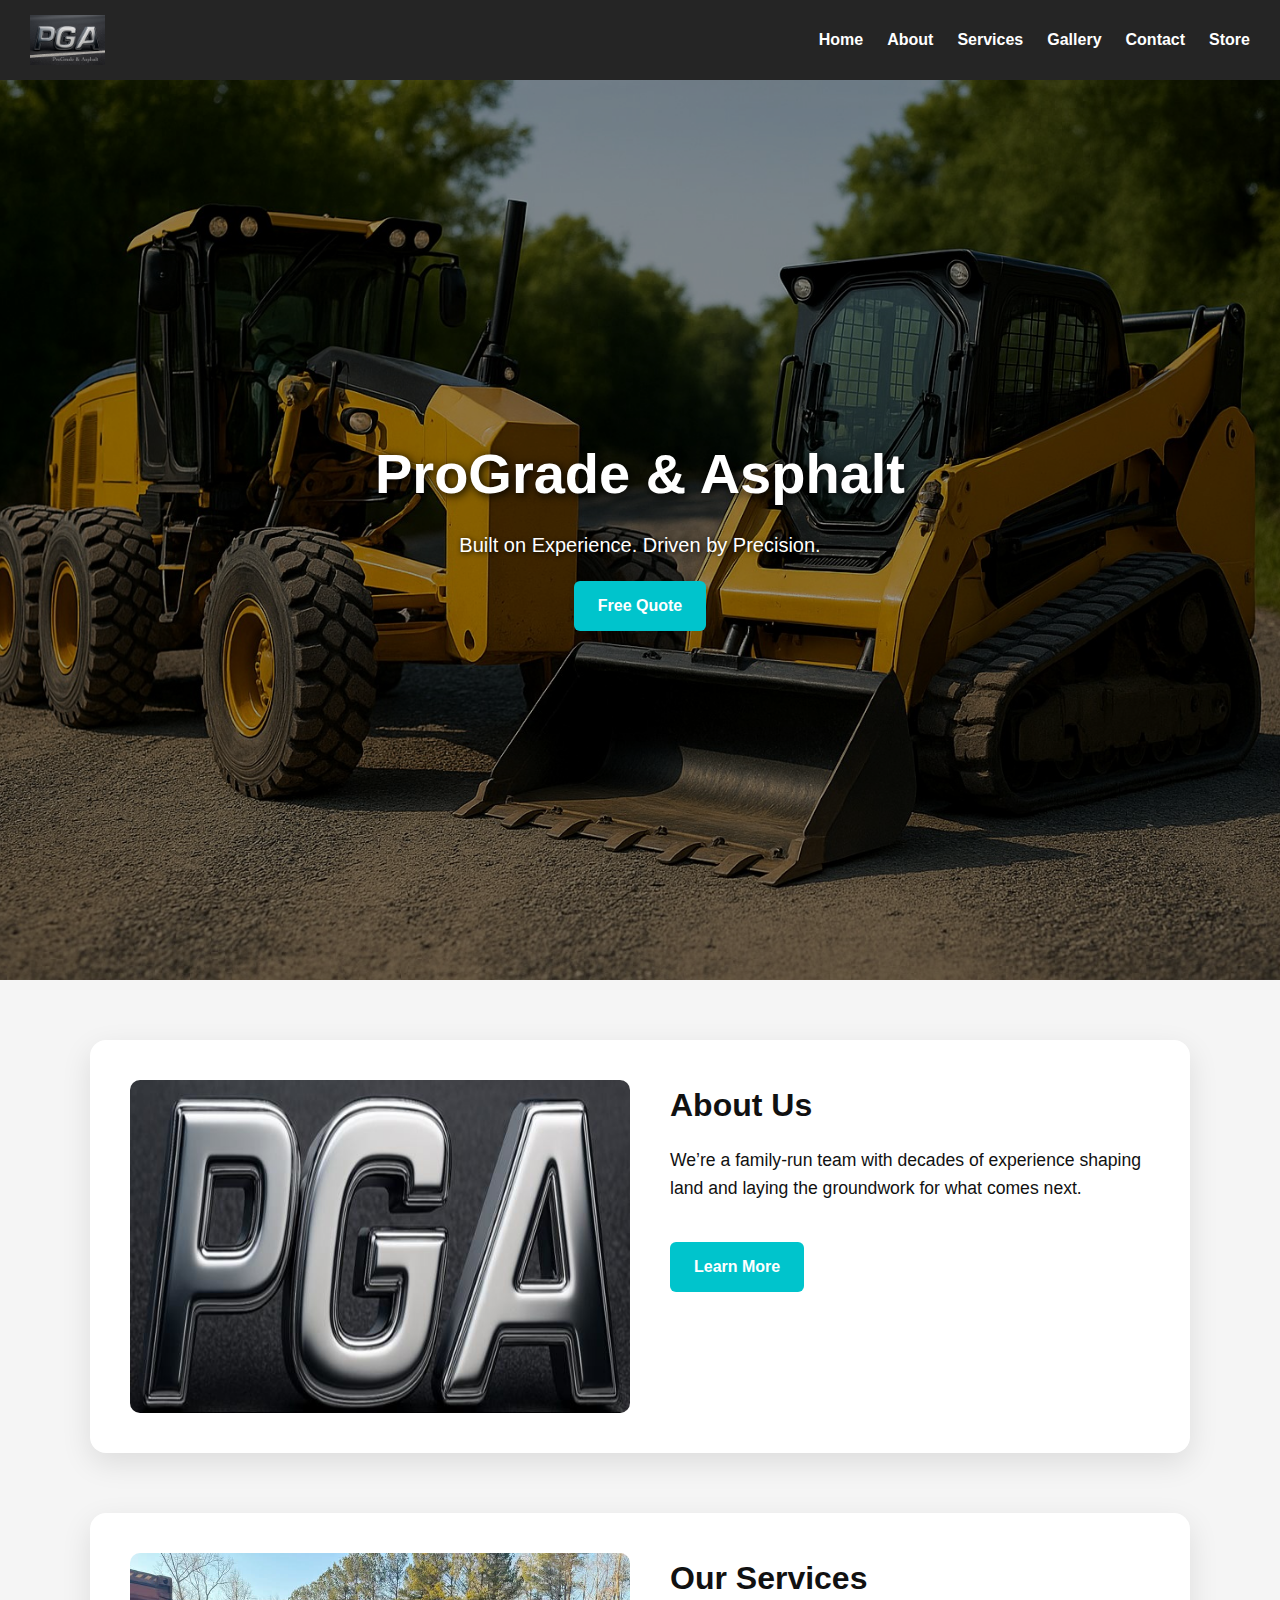
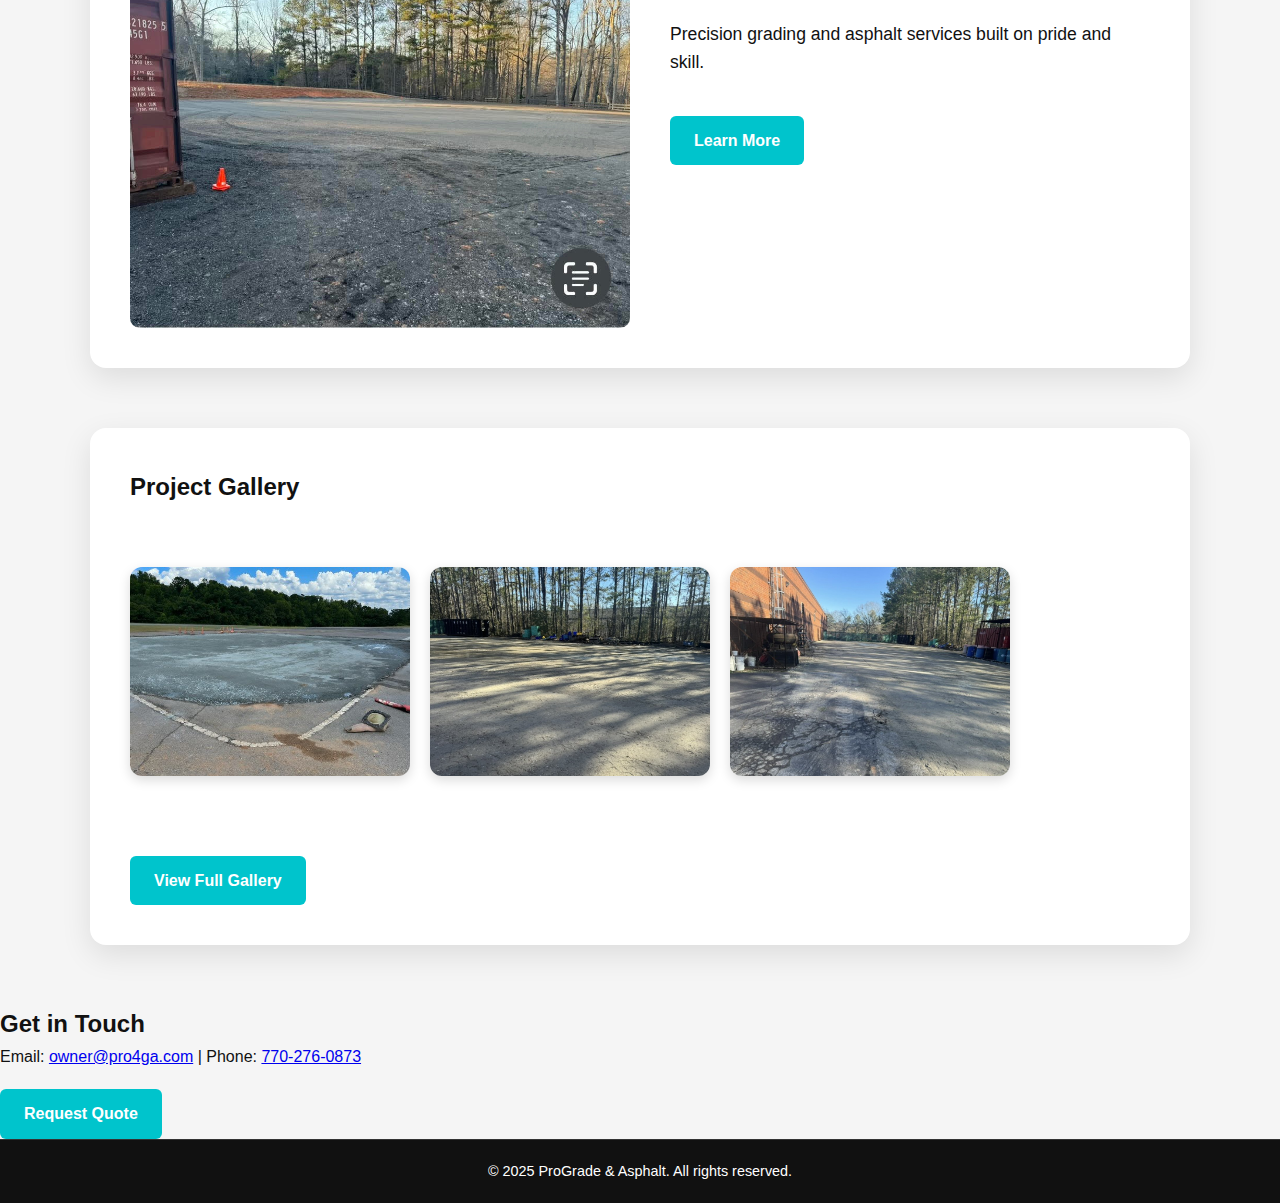
<file: index.html>
<!DOCTYPE html>
<html lang="en">
<head>
  <meta charset="UTF-8" />
  <meta name="viewport" content="width=device-width, initial-scale=1.0" />
  <title>ProGrade & Asphalt</title>
  <link rel="icon" type="image/x-icon" href="favicon.ico" />
  <link rel="stylesheet" href="style.css" />
  <link rel="stylesheet" href="https://unpkg.com/swiper/swiper-bundle.min.css" />

  <style>
    .swiper {
      width: 100%;
      max-width: 900px;
      height: 500px;
      margin: 40px auto;
    }

    .swiper-wrapper {
      height: 100%;
    }

    .swiper-slide {
      display: flex;
      justify-content: center;
      align-items: center;
      height: 100%;
    }

    .swiper-slide img {
      width: 100%;
      height: 100%;
      object-fit: cover;
      border-radius: 12px;
    }
  </style>
</head>
<body>
  <!-- Navbar -->
  <nav class="navbar">
    <div class="nav-logo">
      <a href="index.html"><img src="images/logo.jpeg" alt="ProGrade & Asphalt Logo" /></a>
    </div>
    <button class="nav-toggle" id="nav-toggle" aria-label="Toggle Navigation">☰</button>
    <ul class="nav-menu">
      <li><a href="index.html" class="active">Home</a></li>
      <li><a href="about.html">About</a></li>
      <li><a href="services.html">Services</a></li>
      <li><a href="gallery.html">Gallery</a></li>
      <li><a href="contact.html">Contact</a></li>
      <li><a href="store.html">Store</a></li>
    </ul>
  </nav>

  <!-- Hero Section -->
  <section id="home" class="hero home-hero">
    <div class="hero-content">
      <h1>ProGrade & Asphalt</h1>
      <p>Built on Experience. Driven by Precision.</p>
      <a href="contact.html" class="btn glow">Free Quote</a>
    </div>
  </section>

  <!-- About Section -->
  <section class="section-box" id="about">
    <img src="images/about.jpeg" alt="About Us" />
    <div class="text">
      <h2>About Us</h2>
      <p>We’re a family-run team with decades of experience shaping land and laying the groundwork for what comes next.</p>
      <a href="about.html" class="btn glow">Learn More</a>
    </div>
  </section>

  <!-- Services Section -->
  <section class="section-box" id="services">
    <img src="images/services.jpeg" alt="Our Services" />
    <div class="text">
      <h2>Our Services</h2>
      <p>Precision grading and asphalt services built on pride and skill.</p>
      <a href="services.html" class="btn glow">Learn More</a>
    </div>
  </section>

  <!-- Gallery Section -->
<section id="gallery" class="section-box">
  <h2>Project Gallery</h2>
  <div class="simple-gallery">
    <img src="images/gal1_optimized.jpg" alt="Gallery Image 1" />
    <img src="images/gal2_optimized.jpg" alt="Gallery Image 2" />
    <img src="images/gal3_optimized.jpg" alt="Gallery Image 3" />
  </div>
  <a href="gallery.html" class="btn glow">View Full Gallery</a>
</section>


  <!-- Contact Section -->
  <section class="info-box" id="contact">
    <div class="text">
      <h2>Get in Touch</h2>
      <p>Email: <a href="mailto:owner@pro4ga.com">owner@pro4ga.com</a> | Phone: <a href="tel:7702760873">770-276-0873</a></p>
      <a href="contact.html" class="btn glow">Request Quote</a>
    </div>
  </section>

  <!-- Back to Top Button -->
  <button id="backToTop" title="Back to top">&uarr;</button>

  <!-- ... HEAD remains unchanged ... -->

<!-- Scripts -->
<script src="https://unpkg.com/swiper/swiper-bundle.min.js"></script>
<script>
  document.addEventListener("DOMContentLoaded", () => {
    const galleryImages = document.querySelectorAll('#gallery img');
    let loadedCount = 0;

    const checkAndInitSwiper = () => {
      loadedCount++;
      if (loadedCount === galleryImages.length) {
        // Give the layout a short pause to settle before init
        setTimeout(() => {
          new Swiper('.swiper', {
            loop: true,
            slidesPerView: 1,
            preloadImages: true,
            updateOnImagesReady: true,
            watchSlidesProgress: true,
            observer: true,
            observeParents: true,
            autoplay: {
              delay: 3000,
              disableOnInteraction: false,
            },
            pagination: {
              el: '.swiper-pagination',
              clickable: true
            },
            navigation: {
              nextEl: '.swiper-button-next',
              prevEl: '.swiper-button-prev'
            }
          });
        }, 150); // Delay helps prevent broken loop
      }
    };

    // Load tracking
    galleryImages.forEach(img => {
      if (img.complete) {
        checkAndInitSwiper();
      } else {
        img.addEventListener('load', checkAndInitSwiper);
        img.addEventListener('error', checkAndInitSwiper);
      }
    });

    // Mobile nav toggle
    const navToggle = document.getElementById('nav-toggle');
    const navMenu = document.querySelector('.nav-menu');
    navToggle?.addEventListener('click', () => {
      navMenu.classList.toggle('active');
    });

    document.querySelectorAll('.nav-menu a').forEach(link => {
      link.addEventListener('click', () => {
        navMenu.classList.remove('active');
      });
    });

    // Back to Top functionality
    const backToTop = document.getElementById("backToTop");
    window.onscroll = () => {
      backToTop.style.display = window.scrollY > 200 ? "block" : "none";
    };
    backToTop.onclick = () => {
      window.scrollTo({ top: 0, behavior: "smooth" });
    };
  });
</script>


  <footer class="footer">
    <p>&copy; 2025 ProGrade & Asphalt. All rights reserved.</p>
  </footer>
</body>
</html>
</file>
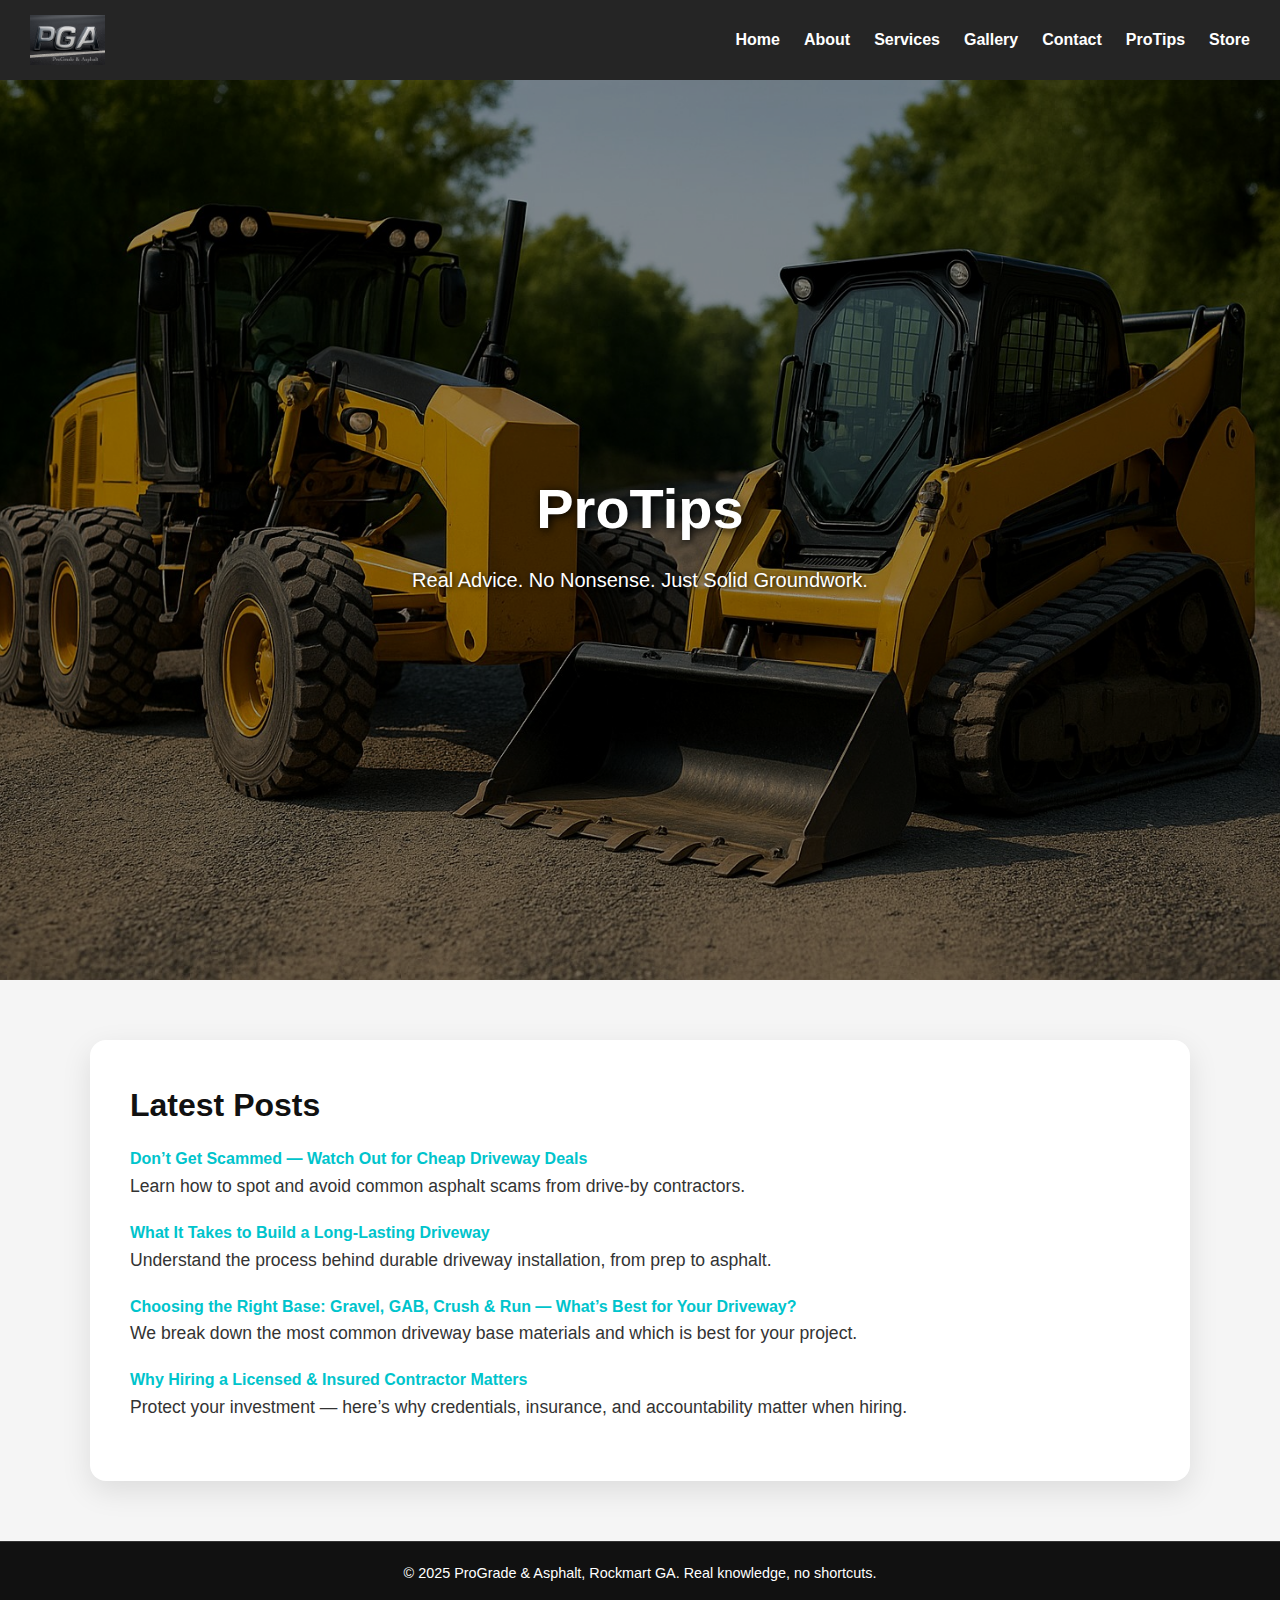
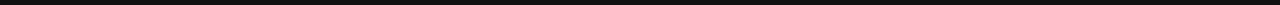
<file: protips/index.html>
<!DOCTYPE html>
<html lang="en">
<head>
  <meta charset="UTF-8" />
  <meta name="viewport" content="width=device-width, initial-scale=1.0" />
  <title>ProTips | ProGrade & Asphalt</title>
  <link rel="icon" type="image/x-icon" href="../favicon.ico" />
  <link rel="stylesheet" href="../style.css" />

  <!-- Google tag (gtag.js) -->
  <script async src="https://www.googletagmanager.com/gtag/js?id=G-RWF39LKBC6"></script>
  <script>
    window.dataLayer = window.dataLayer || [];
    function gtag(){dataLayer.push(arguments);}
    gtag('js', new Date());
    gtag('config', 'G-RWF39LKBC6');
  </script>
</head>

<body>
  <!-- Navbar -->
  <nav class="navbar">
    <div class="nav-logo">
      <a href="../index.html"><img src="../images/logo.jpeg" alt="ProGrade & Asphalt Logo" /></a>
    </div>
    <button class="nav-toggle" id="nav-toggle" aria-label="Toggle Navigation">☰</button>
    <ul class="nav-menu">
      <li><a href="../index.html">Home</a></li>
      <li><a href="../about.html">About</a></li>
      <li><a href="../services.html">Services</a></li>
      <li><a href="../gallery.html">Gallery</a></li>
      <li><a href="../contact.html">Contact</a></li>
      <li><a href="../protips/" class="active">ProTips</a></li>
      <li><a href="../store.html">Store</a></li>
    </ul>
  </nav>

  <!-- Hero Section -->
  <section id="home" class="hero home-hero">
    <div class="hero-content">
      <h1>ProTips</h1>
      <p>Real Advice. No Nonsense. Just Solid Groundwork.</p>
    </div>
  </section>

 <!-- Blog List Section -->
<section class="section-box">
  <div class="text">
    <h2>Latest Posts</h2>
    <ul class="blog-list">
      <li>
        <a href="cheap-driveway-scams.html">Don’t Get Scammed — Watch Out for Cheap Driveway Deals</a>
        <p>Learn how to spot and avoid common asphalt scams from drive-by contractors.</p>
      </li>
      <li>
        <a href="build-long-lasting-driveway.html">What It Takes to Build a Long-Lasting Driveway</a>
        <p>Understand the process behind durable driveway installation, from prep to asphalt.</p>
      </li>
      <li>
        <a href="driveway-base-materials-guide.html">Choosing the Right Base: Gravel, GAB, Crush & Run — What’s Best for Your Driveway?</a>
        <p>We break down the most common driveway base materials and which is best for your project.</p>
      </li>
      <li>
        <a href="licensed-insured-contractor.html">Why Hiring a Licensed & Insured Contractor Matters</a>
        <p>Protect your investment — here’s why credentials, insurance, and accountability matter when hiring.</p>
      </li>
    </ul>
  </div>
</section>

  <!-- Back to Top Button -->
  <button id="backToTop" title="Back to top">&uarr;</button>

  <!-- Footer -->
  <footer class="footer">
    <p>&copy; 2025 ProGrade & Asphalt, Rockmart GA. Real knowledge, no shortcuts.</p>
  </footer>

  <!-- Scripts -->
  <script>
    document.addEventListener("DOMContentLoaded", () => {
      const navToggle = document.getElementById('nav-toggle');
      const navMenu = document.querySelector('.nav-menu');
      navToggle?.addEventListener('click', () => {
        navMenu.classList.toggle('active');
      });

      document.querySelectorAll('.nav-menu a').forEach(link => {
        link.addEventListener('click', () => {
          navMenu.classList.remove('active');
        });
      });
    });

    // Back to Top functionality
    const backToTop = document.getElementById("backToTop");
    window.onscroll = () => {
      backToTop.style.display = window.scrollY > 200 ? "block" : "none";
    };
    backToTop.onclick = () => {
      window.scrollTo({ top: 0, behavior: "smooth" });
    };
  </script>
</body>
</html>
</file>
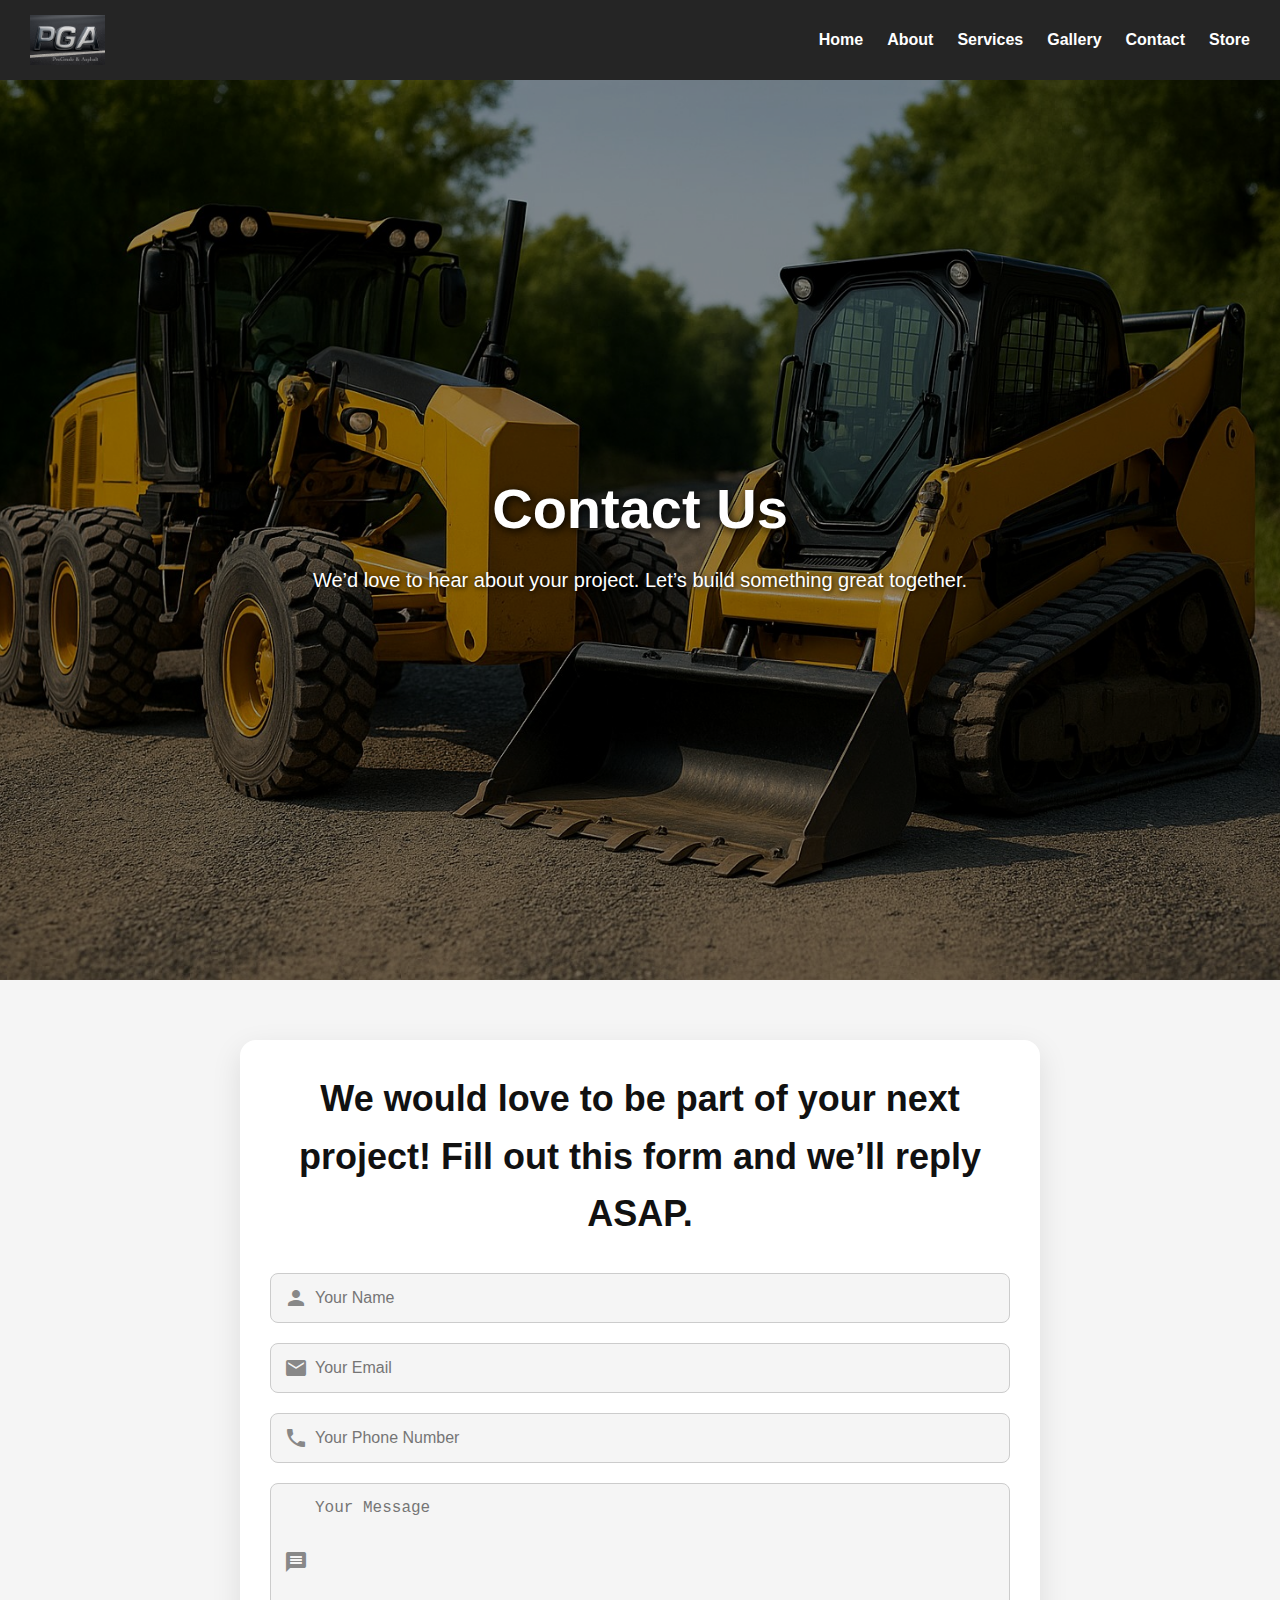
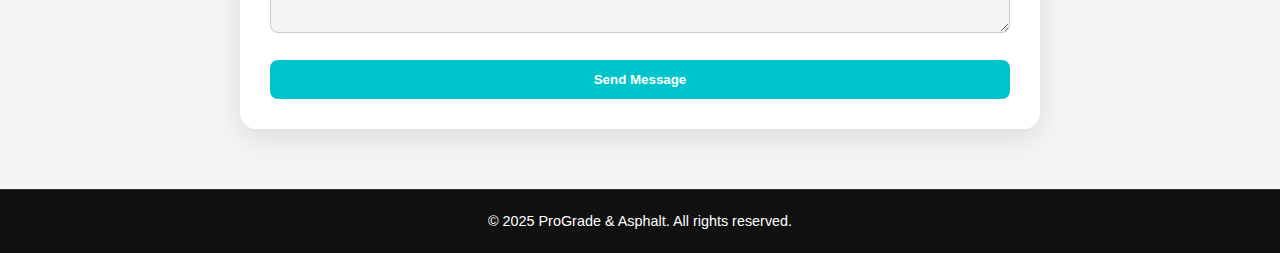
<file: contact.html>
<!DOCTYPE html>
<html lang="en">
<head>
  <meta charset="UTF-8" />
  <meta name="viewport" content="width=device-width, initial-scale=1.0"/>
  <title>Contact | ProGrade & Asphalt</title>
  <link rel="icon" type="image/x-icon" href="favicon.ico" />
  <link rel="stylesheet" href="style.css" />
  <link href="https://fonts.googleapis.com/icon?family=Material+Icons" rel="stylesheet" />
</head>
<body>
  <!-- Navbar -->
  <nav class="navbar">
    <div class="nav-logo">
      <a href="index.html"><img src="images/logo.jpeg" alt="ProGrade & Asphalt Logo"></a>
    </div>
    <button class="nav-toggle" id="nav-toggle" aria-label="Toggle Navigation">☰</button>
    <ul class="nav-menu">
      <li><a href="index.html">Home</a></li>
      <li><a href="about.html">About</a></li>
      <li><a href="services.html">Services</a></li>
      <li><a href="gallery.html">Gallery</a></li>
      <li><a href="contact.html" class="active">Contact</a></li>
      <li><a href="store.html">Store</a></li>
    </ul>
  </nav>

  <!-- Hero Banner -->
  <section class="hero contact-hero">
    <div class="hero-content">
      <h1>Contact Us</h1>
      <p>We’d love to hear about your project. Let’s build something great together.</p>
    </div>
  </section>

  <!-- Contact Form Section -->
  <section class="contact-section">
    <h2>We would love to be part of your next project! Fill out this form and we’ll reply ASAP.</h2>

    <form class="contact-form" method="POST" action="https://formspree.io/f/xanjpqkk" onsubmit="handleSubmit(event)">
      <div class="input-group">
        <i class="material-icons">person</i>
        <input type="text" name="name" placeholder="Your Name" required />
      </div>

      <div class="input-group">
        <i class="material-icons">email</i>
        <input type="email" name="email" placeholder="Your Email" required />
      </div>

      <div class="input-group">
        <i class="material-icons">phone</i>
        <input type="tel" name="phone" placeholder="Your Phone Number" required />
      </div>

      <div class="input-group">
        <i class="material-icons">message</i>
        <textarea name="message" placeholder="Your Message" required></textarea>
      </div>

      <!-- Honeypot for spam bots -->
      <input type="text" name="_gotcha" style="display:none">

      <button type="submit">Send Message</button>
    </form>

    <div class="thank-you-message" id="thankYouMessage">
      ✅ Thank you! Your message has been sent. We’ll get back to you shortly.
    </div>
  </section>

  <!-- Back to Top Button -->
  <button id="backToTop" title="Back to top">&uarr;</button>

  <!-- Scripts -->
  <script>
    function handleSubmit(event) {
      event.preventDefault();
      const form = event.target;
      const thankYou = document.getElementById("thankYouMessage");

      fetch(form.action, {
        method: "POST",
        body: new FormData(form),
        headers: { 'Accept': 'application/json' }
      }).then(response => {
        if (response.ok) {
          form.style.display = "none";
          thankYou.style.display = "block";
        } else {
          alert("There was an issue sending your message. Please try again.");
        }
      }).catch(error => {
        alert("Something went wrong. Please try again later.");
      });
    }

    document.addEventListener("DOMContentLoaded", () => {
      const navToggle = document.getElementById('nav-toggle');
      const navMenu = document.querySelector('.nav-menu');
      navToggle?.addEventListener('click', () => {
        navMenu.classList.toggle('active');
      });

      document.querySelectorAll('.nav-menu a').forEach(link => {
        link.addEventListener('click', () => {
          navMenu.classList.remove('active');
        });
      });

      const backToTop = document.getElementById("backToTop");
      window.onscroll = () => {
        backToTop.style.display = window.scrollY > 200 ? "block" : "none";
      };
      backToTop.onclick = () => {
        window.scrollTo({ top: 0, behavior: "smooth" });
      };
    });
  </script>

  <footer class="footer">
    <p>&copy; 2025 ProGrade & Asphalt. All rights reserved.</p>
  </footer>
</body>
</html>
</file>
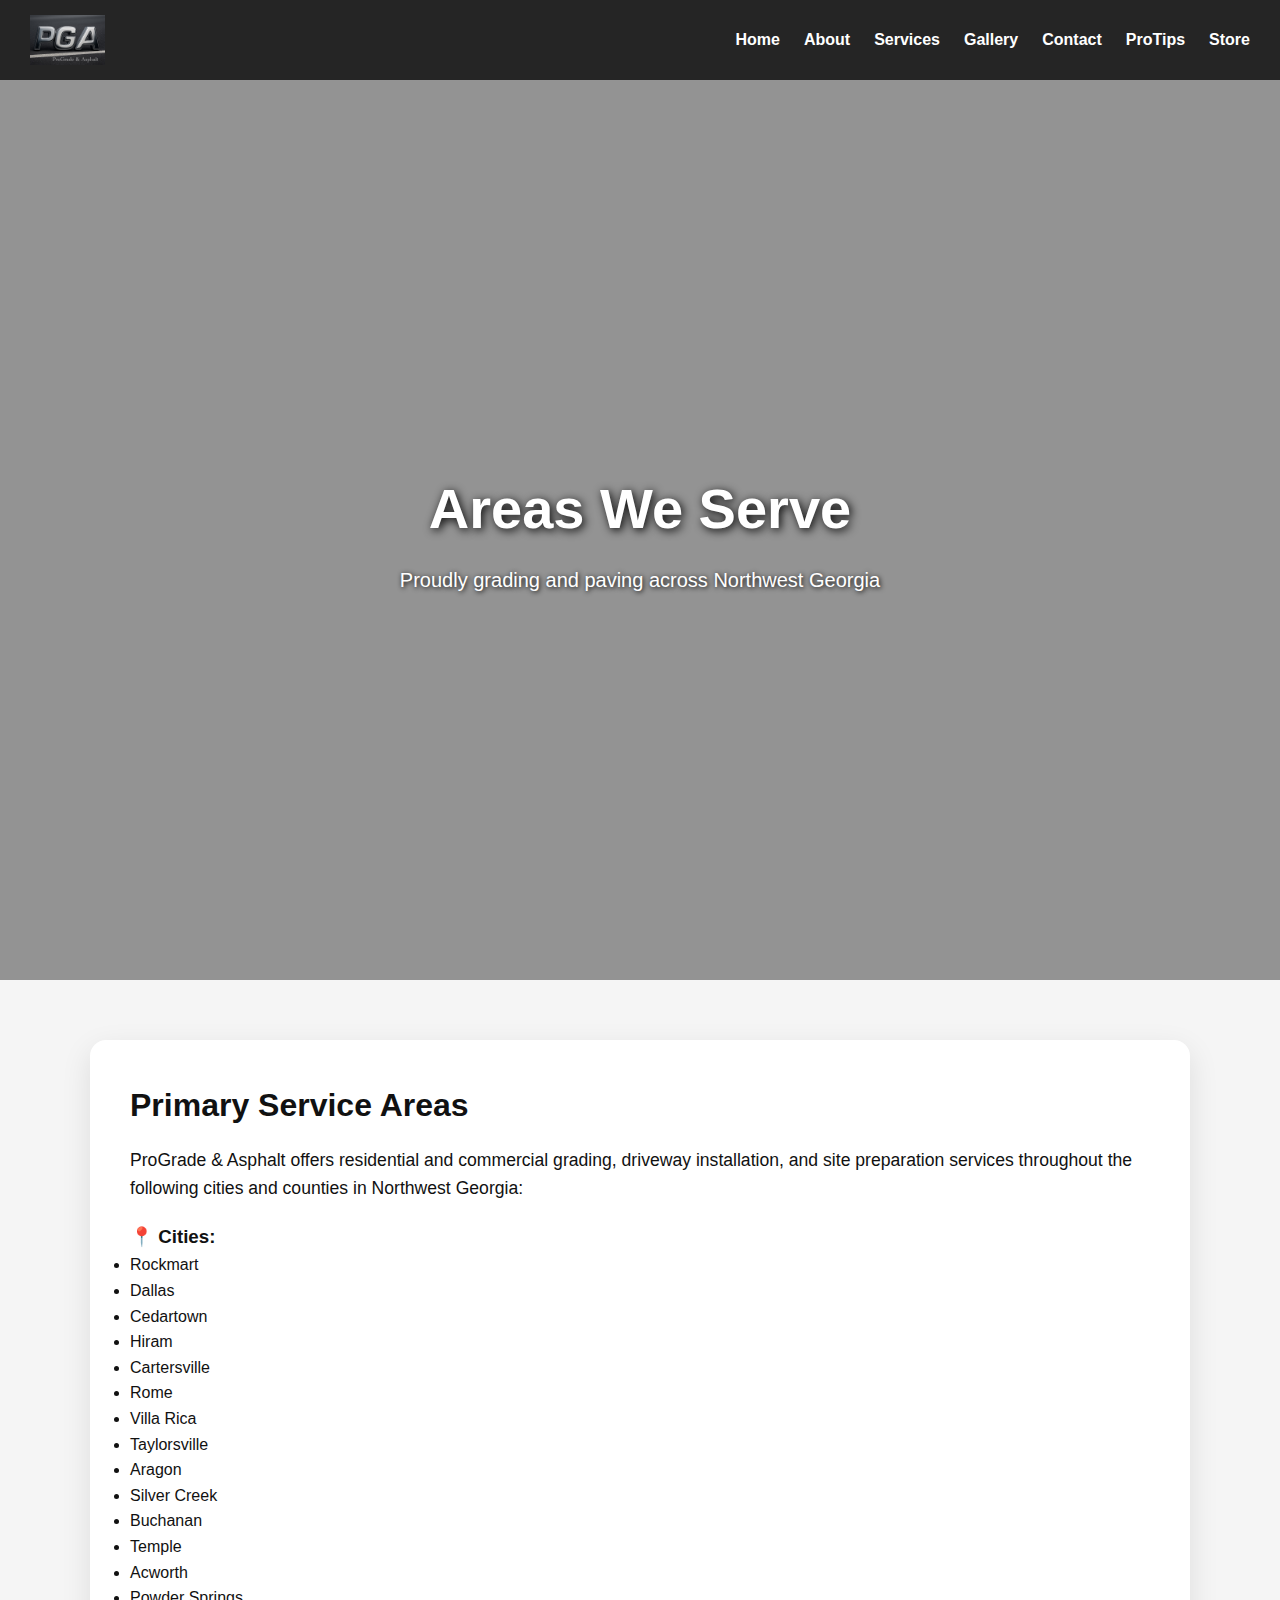
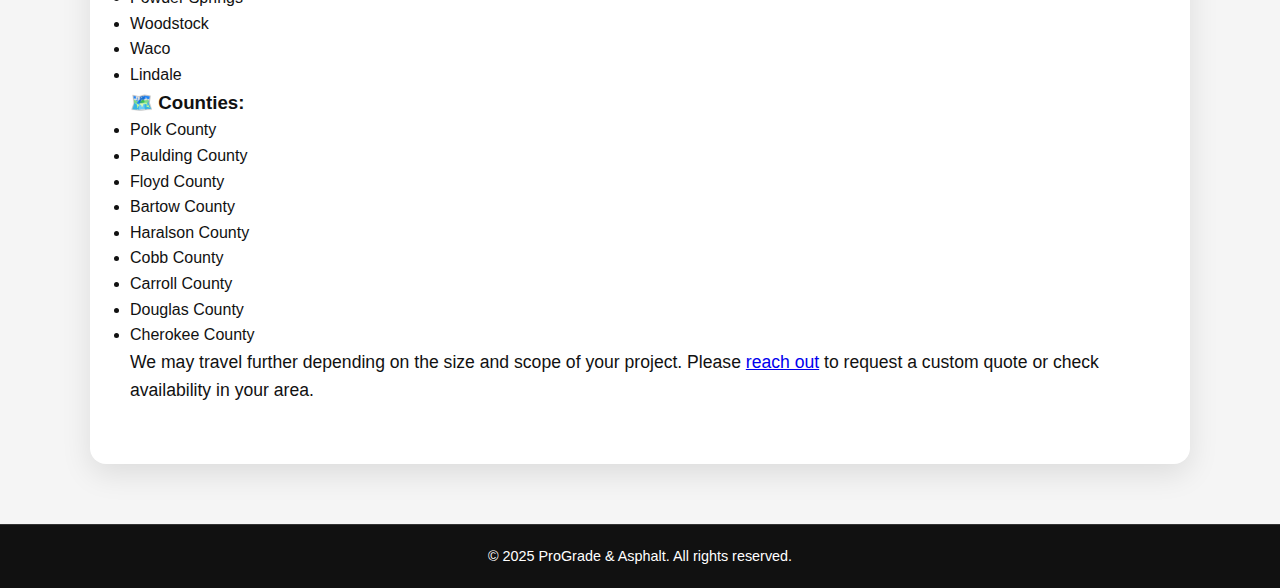
<file: service-area.html>
<!DOCTYPE html>
<html lang="en">
<head>
  <meta charset="UTF-8" />
  <meta name="viewport" content="width=device-width, initial-scale=1.0" />
  <title>Service Areas | ProGrade & Asphalt</title>
  <link rel="icon" type="image/x-icon" href="favicon.ico" />
  <link rel="stylesheet" href="style.css" />
  <!-- Google tag (gtag.js) -->
  <script async src="https://www.googletagmanager.com/gtag/js?id=G-RWF39LKBC6"></script>
  <script>
    window.dataLayer = window.dataLayer || [];
    function gtag(){dataLayer.push(arguments);}
    gtag('js', new Date());
    gtag('config', 'G-RWF39LKBC6');
  </script>
</head>
<body>
  <nav class="navbar">
    <div class="nav-logo">
      <a href="index.html"><img src="images/logo.jpeg" alt="ProGrade & Asphalt Logo" /></a>
    </div>
    <button class="nav-toggle" id="nav-toggle" aria-label="Toggle Navigation">☰</button>
    <ul class="nav-menu">
      <li><a href="index.html">Home</a></li>
      <li><a href="about.html">About</a></li>
      <li><a href="services.html">Services</a></li>
      <li><a href="gallery.html">Gallery</a></li>
      <li><a href="contact.html">Contact</a></li>
      <li><a href="protips/">ProTips</a></li>
      <li><a href="store.html">Store</a></li>
    </ul>
  </nav>

  <section class="hero">
    <div class="hero-content">
      <h1>Areas We Serve</h1>
      <p>Proudly grading and paving across Northwest Georgia</p>
    </div>
  </section>

  <section class="section-box">
    <div class="text">
      <h2>Primary Service Areas</h2>
      <p>ProGrade & Asphalt offers residential and commercial grading, driveway installation, and site preparation services throughout the following cities and counties in Northwest Georgia:</p>

      <h3>📍 Cities:</h3>
      <ul>
        <li>Rockmart</li>
        <li>Dallas</li>
        <li>Cedartown</li>
        <li>Hiram</li>
        <li>Cartersville</li>
        <li>Rome</li>
        <li>Villa Rica</li>
        <li>Taylorsville</li>
        <li>Aragon</li>
        <li>Silver Creek</li>
        <li>Buchanan</li>
        <li>Temple</li>
        <li>Acworth</li>
        <li>Powder Springs</li>
        <li>Woodstock</li>
        <li>Waco</li>
        <li>Lindale</li>
      </ul>

      <h3>🗺️ Counties:</h3>
      <ul>
        <li>Polk County</li>
        <li>Paulding County</li>
        <li>Floyd County</li>
        <li>Bartow County</li>
        <li>Haralson County</li>
        <li>Cobb County</li>
        <li>Carroll County</li>
        <li>Douglas County</li>
        <li>Cherokee County</li>
      </ul>

      <p>We may travel further depending on the size and scope of your project. Please <a href="contact.html">reach out</a> to request a custom quote or check availability in your area.</p>
    </div>
  </section>

  <footer class="footer">
    <p>&copy; 2025 ProGrade & Asphalt. All rights reserved.</p>
  </footer>

  <script>
    document.addEventListener("DOMContentLoaded", () => {
      const navToggle = document.getElementById('nav-toggle');
      const navMenu = document.querySelector('.nav-menu');
      navToggle?.addEventListener('click', () => {
        navMenu.classList.toggle('active');
      });
      document.querySelectorAll('.nav-menu a').forEach(link => {
        link.addEventListener('click', () => {
          navMenu.classList.remove('active');
        });
      });
    });
  </script>
</body>
</html>
</file>
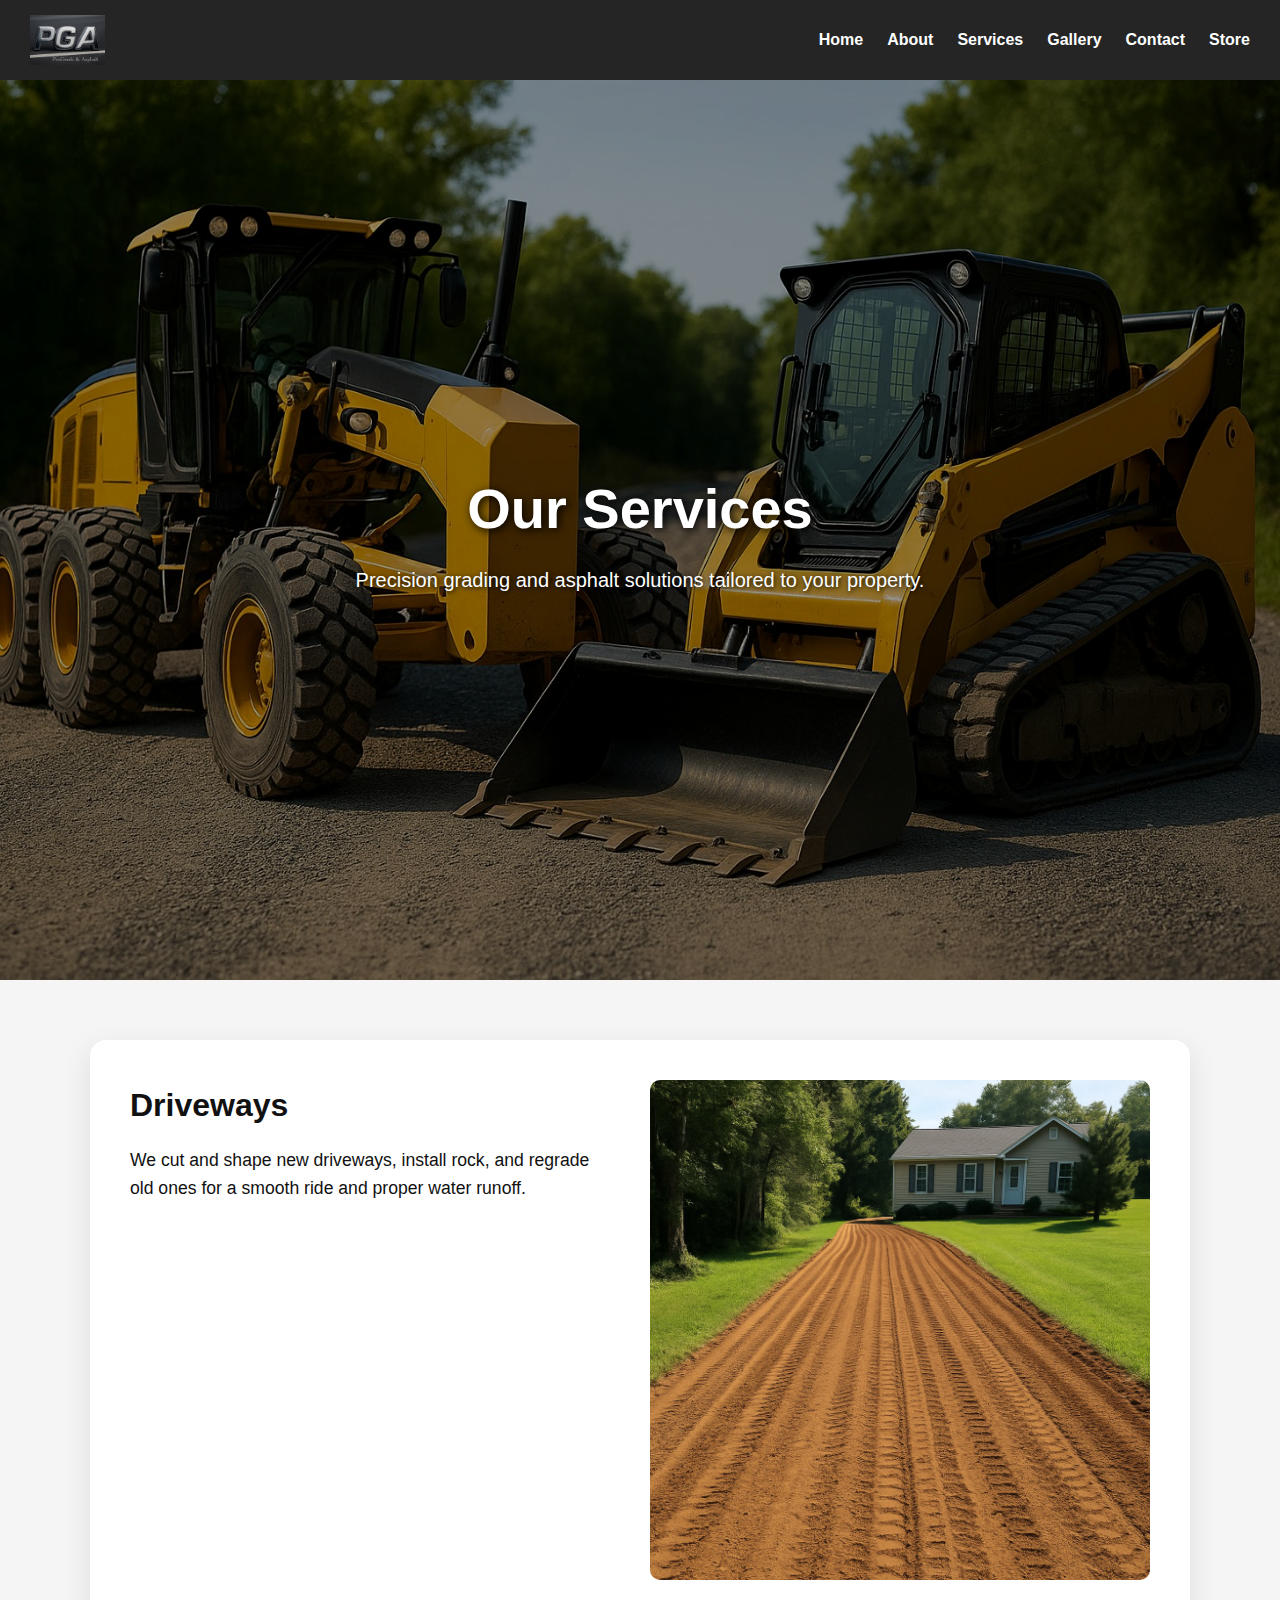
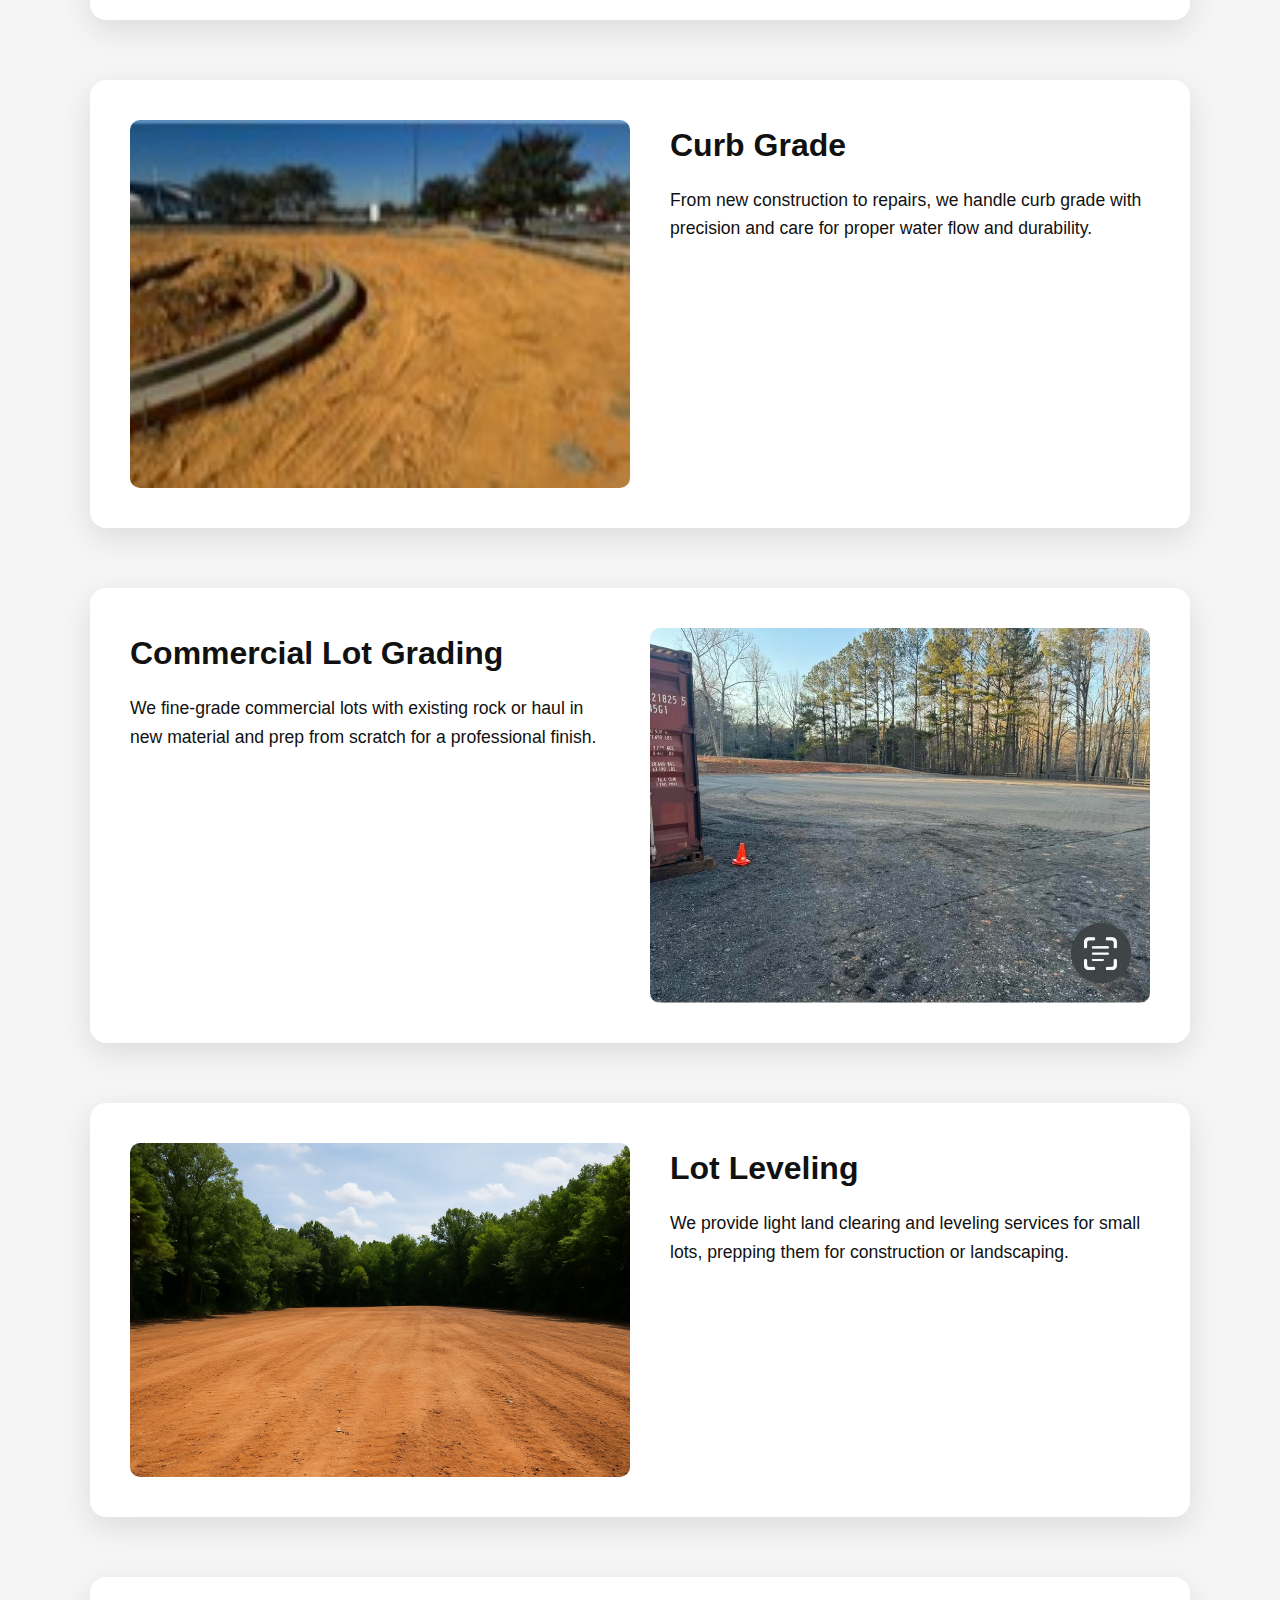
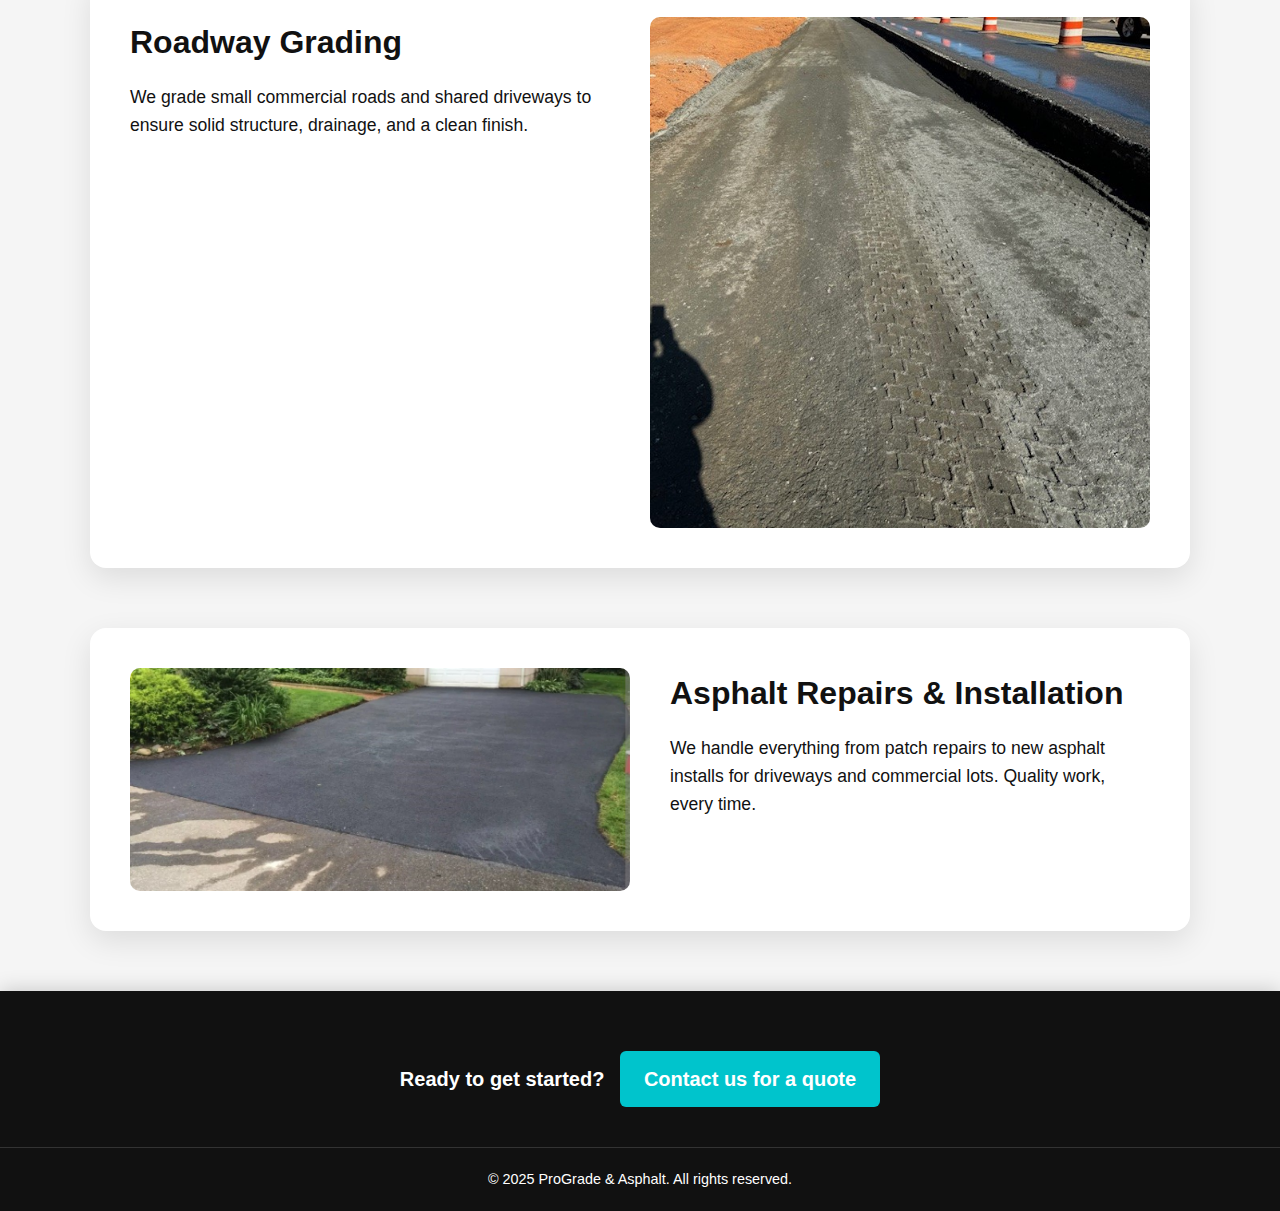
<file: services.html>
<!DOCTYPE html>
<html lang="en">
<head>
  <meta charset="UTF-8" />
  <meta name="viewport" content="width=device-width, initial-scale=1.0" />
  <title>Services | ProGrade & Asphalt</title>
  <link rel="icon" type="image/x-icon" href="favicon.ico" />
  <link rel="stylesheet" href="style.css" />
  <!-- Google tag (gtag.js) -->
<script async src="https://www.googletagmanager.com/gtag/js?id=G-RWF39LKBC6"></script>
<script>
  window.dataLayer = window.dataLayer || [];
  function gtag(){dataLayer.push(arguments);}
  gtag('js', new Date());

  gtag('config', 'G-RWF39LKBC6');
</script>
</head>
<body>
  <!-- Navbar -->
  <nav class="navbar">
    <div class="nav-logo">
      <a href="index.html"><img src="images/logo.jpeg" alt="ProGrade & Asphalt Logo" /></a>
    </div>
    <button class="nav-toggle" id="nav-toggle" aria-label="Toggle Navigation">☰</button>
    <ul class="nav-menu">
      <li><a href="index.html">Home</a></li>
      <li><a href="about.html">About</a></li>
      <li><a href="services.html" class="active">Services</a></li>
      <li><a href="gallery.html">Gallery</a></li>
      <li><a href="contact.html">Contact</a></li>
      <li><a href="store.html">Store</a></li>
    </ul>
  </nav>

  <!-- Hero Section -->
  <section class="hero services-hero">
    <div class="hero-content">
      <h1>Our Services</h1>
      <p>Precision grading and asphalt solutions tailored to your property.</p>
    </div>
  </section>

  <!-- Service Sections -->
  <section class="section-box">
    <div class="text">
      <h2>Driveways</h2>
      <p>We cut and shape new driveways, install rock, and regrade old ones for a smooth ride and proper water runoff.</p>
    </div>
    <img src="images/driveway.jpeg" alt="Driveway Grading" />
  </section>

  <section class="section-box">
    <img src="images/curbgrade.jpeg" alt="Curb Grade" />
    <div class="text">
      <h2>Curb Grade</h2>
      <p>From new construction to repairs, we handle curb grade with precision and care for proper water flow and durability.</p>
    </div>
  </section>

  <section class="section-box">
    <div class="text">
      <h2>Commercial Lot Grading</h2>
      <p>We fine-grade commercial lots with existing rock or haul in new material and prep from scratch for a professional finish.</p>
    </div>
    <img src="images/commlot.jpeg" alt="Commercial Grading" />
  </section>

  <section class="section-box">
    <img src="images/lotclear.jpeg" alt="Lot Leveling" />
    <div class="text">
      <h2>Lot Leveling</h2>
      <p>We provide light land clearing and leveling services for small lots, prepping them for construction or landscaping.</p>
    </div>
  </section>

  <section class="section-box">
    <div class="text">
      <h2>Roadway Grading</h2>
      <p>We grade small commercial roads and shared driveways to ensure solid structure, drainage, and a clean finish.</p>
    </div>
    <img src="images/roadway.jpeg" alt="Roadway Grading" />
  </section>

  <section class="section-box">
    <img src="images/pavedriveway.jpeg" alt="Asphalt Work" />
    <div class="text">
      <h2>Asphalt Repairs & Installation</h2>
      <p>We handle everything from patch repairs to new asphalt installs for driveways and commercial lots. Quality work, every time.</p>
    </div>
  </section>

  <!-- Call to Action -->
  <div class="motto-banner">
    Ready to get started? <a href="contact.html" class="btn">Contact us for a quote</a>
  </div>

  <!-- Back to Top Button -->
  <button id="backToTop" title="Back to top">&uarr;</button>

  <!-- Scripts -->
  <script>
    document.addEventListener("DOMContentLoaded", () => {
      const navToggle = document.getElementById('nav-toggle');
      const navMenu = document.querySelector('.nav-menu');
      navToggle?.addEventListener('click', () => {
        navMenu.classList.toggle('active');
      });

      document.querySelectorAll('.nav-menu a').forEach(link => {
        link.addEventListener('click', () => {
          navMenu.classList.remove('active');
        });
      });

      const backToTop = document.getElementById("backToTop");
      window.onscroll = () => {
        backToTop.style.display = window.scrollY > 200 ? "block" : "none";
      };
      backToTop.onclick = () => {
        window.scrollTo({ top: 0, behavior: "smooth" });
      };
    });
  </script>

  <footer class="footer">
    <p>&copy; 2025 ProGrade & Asphalt. All rights reserved.</p>
  </footer>
</body>
</html>
</file>
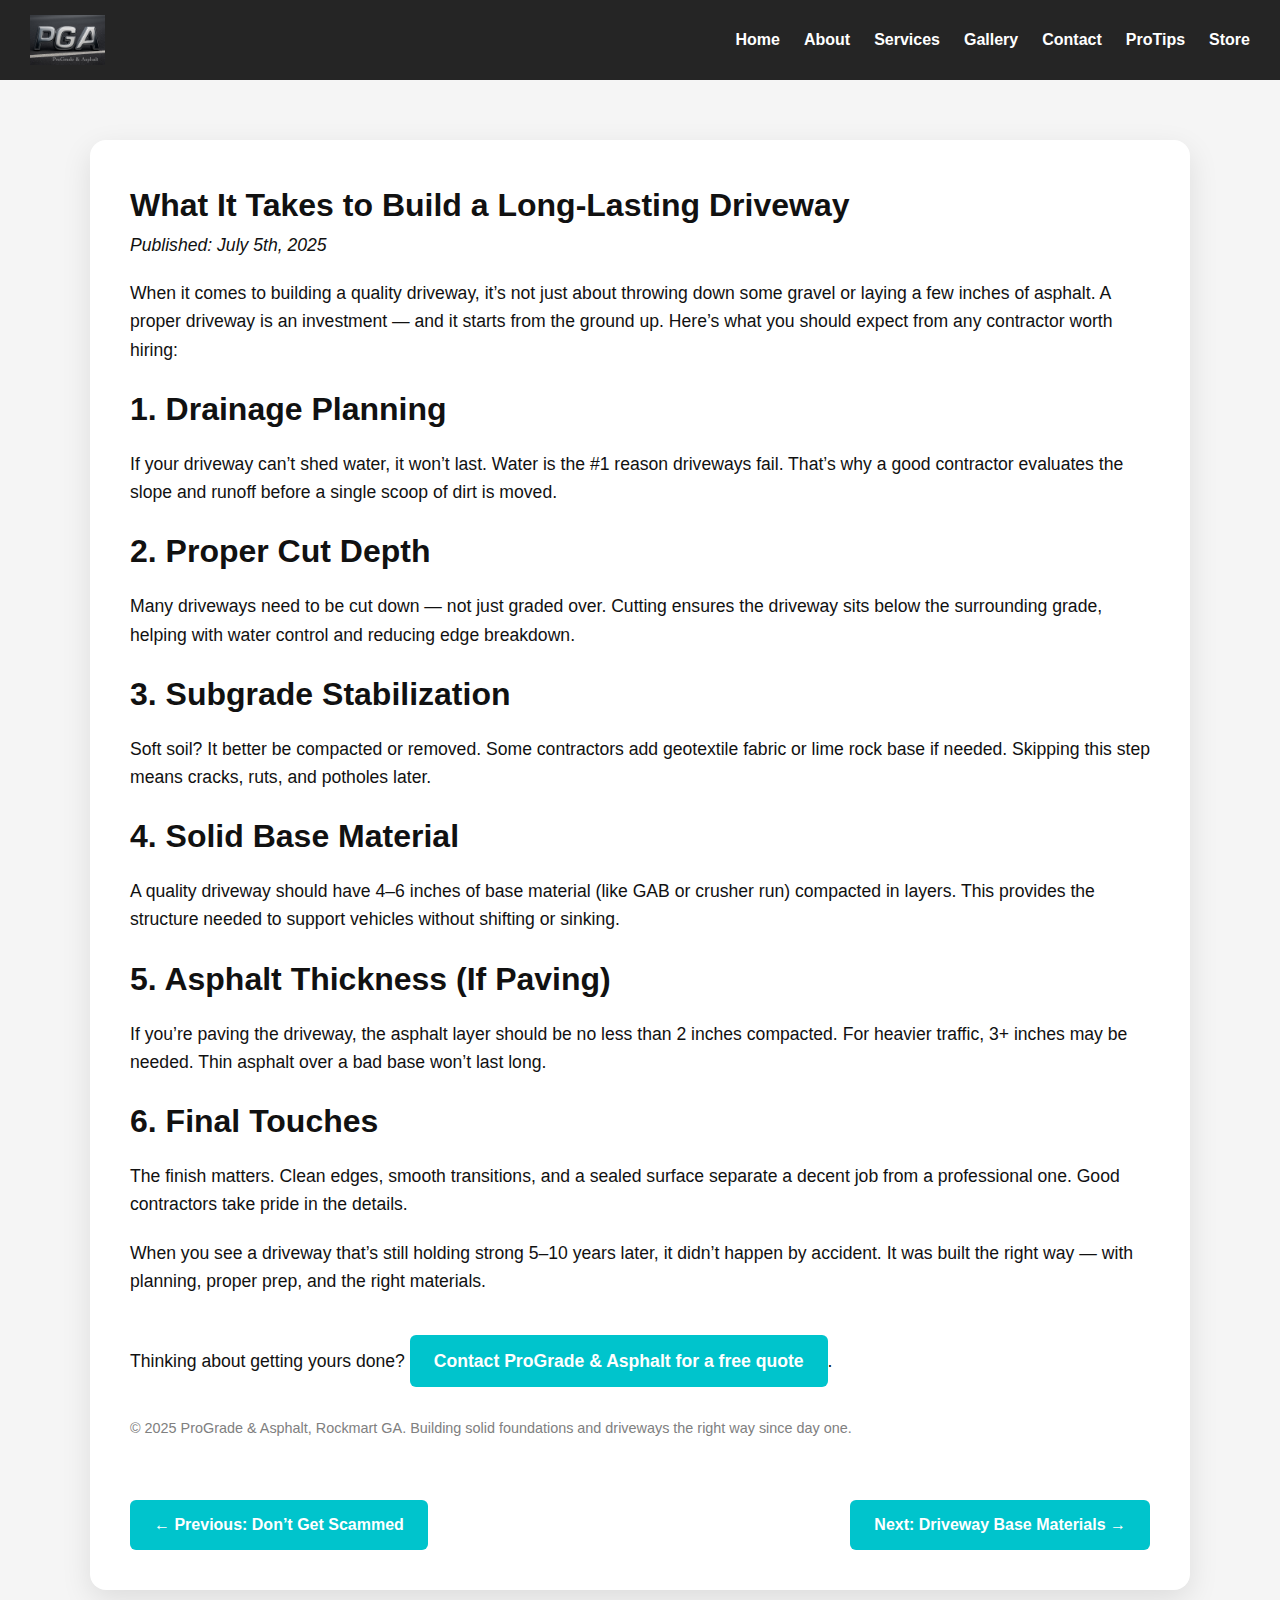
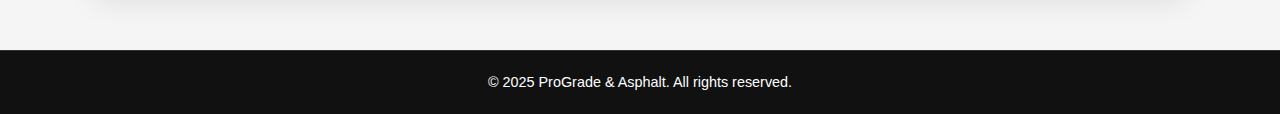
<file: protips/build-long-lasting-driveway.html>
<!DOCTYPE html>
<html lang="en">
<head>
  <meta charset="UTF-8" />
  <meta name="viewport" content="width=device-width, initial-scale=1.0" />
  <title>What It Takes to Build a Long-Lasting Driveway | ProGrade & Asphalt</title>
  <link rel="stylesheet" href="../style.css" />
  <link rel="icon" href="../favicon.ico" type="image/x-icon" />
</head>
<body>

  <!-- Navbar -->
  <nav class="navbar">
    <div class="nav-logo">
      <a href="../index.html"><img src="../images/logo.jpeg" alt="ProGrade & Asphalt Logo" /></a>
    </div>
    <button class="nav-toggle" id="nav-toggle" aria-label="Toggle Navigation">☰</button>
    <ul class="nav-menu">
      <li><a href="../index.html">Home</a></li>
      <li><a href="../about.html">About</a></li>
      <li><a href="../services.html">Services</a></li>
      <li><a href="../gallery.html">Gallery</a></li>
      <li><a href="../contact.html">Contact</a></li>
      <li><a href="../protips/" class="active">ProTips</a></li>
      <li><a href="../store.html">Store</a></li>
    </ul>
  </nav>

  <!-- Blog Content -->
  <section class="section-box">
    <div class="text">
      <h1>What It Takes to Build a Long-Lasting Driveway</h1>
      <p><em>Published: July 5th, 2025</em></p>

      <p>When it comes to building a quality driveway, it’s not just about throwing down some gravel or laying a few inches of asphalt. A proper driveway is an investment — and it starts from the ground up. Here’s what you should expect from any contractor worth hiring:</p>

      <h2>1. Drainage Planning</h2>
      <p>If your driveway can’t shed water, it won’t last. Water is the #1 reason driveways fail. That’s why a good contractor evaluates the slope and runoff before a single scoop of dirt is moved.</p>

      <h2>2. Proper Cut Depth</h2>
      <p>Many driveways need to be cut down — not just graded over. Cutting ensures the driveway sits below the surrounding grade, helping with water control and reducing edge breakdown.</p>

      <h2>3. Subgrade Stabilization</h2>
      <p>Soft soil? It better be compacted or removed. Some contractors add geotextile fabric or lime rock base if needed. Skipping this step means cracks, ruts, and potholes later.</p>

      <h2>4. Solid Base Material</h2>
      <p>A quality driveway should have 4–6 inches of base material (like GAB or crusher run) compacted in layers. This provides the structure needed to support vehicles without shifting or sinking.</p>

      <h2>5. Asphalt Thickness (If Paving)</h2>
      <p>If you’re paving the driveway, the asphalt layer should be no less than 2 inches compacted. For heavier traffic, 3+ inches may be needed. Thin asphalt over a bad base won’t last long.</p>

      <h2>6. Final Touches</h2>
      <p>The finish matters. Clean edges, smooth transitions, and a sealed surface separate a decent job from a professional one. Good contractors take pride in the details.</p>

      <p>When you see a driveway that’s still holding strong 5–10 years later, it didn’t happen by accident. It was built the right way — with planning, proper prep, and the right materials.</p>

      <p>Thinking about getting yours done? <a href="../contact.html" class="btn">Contact ProGrade & Asphalt for a free quote</a>.</p>

      <!-- Blog Footer Recap -->
      <p style="margin-top: 30px; font-size: 0.9rem; color: gray;">
        &copy; 2025 ProGrade & Asphalt, Rockmart GA. Building solid foundations and driveways the right way since day one.
      </p>

      <!-- Navigation Links -->
      <div style="margin-top: 40px;">
        <a href="cheap-driveway-scams.html" class="btn">← Previous: Don’t Get Scammed</a>
        <a href="driveway-base-materials-guide.html" class="btn" style="float: right;">Next: Driveway Base Materials →</a>
      </div>
    </div>
  </section>

  <!-- Footer -->
  <footer class="footer">
    <p>&copy; 2025 ProGrade & Asphalt. All rights reserved.</p>
  </footer>

  <!-- Scripts -->
  <script>
    const navToggle = document.getElementById('nav-toggle');
    const navMenu = document.querySelector('.nav-menu');
    navToggle?.addEventListener('click', () => {
      navMenu.classList.toggle('active');
    });
  </script>

</body>
</html>
</file>
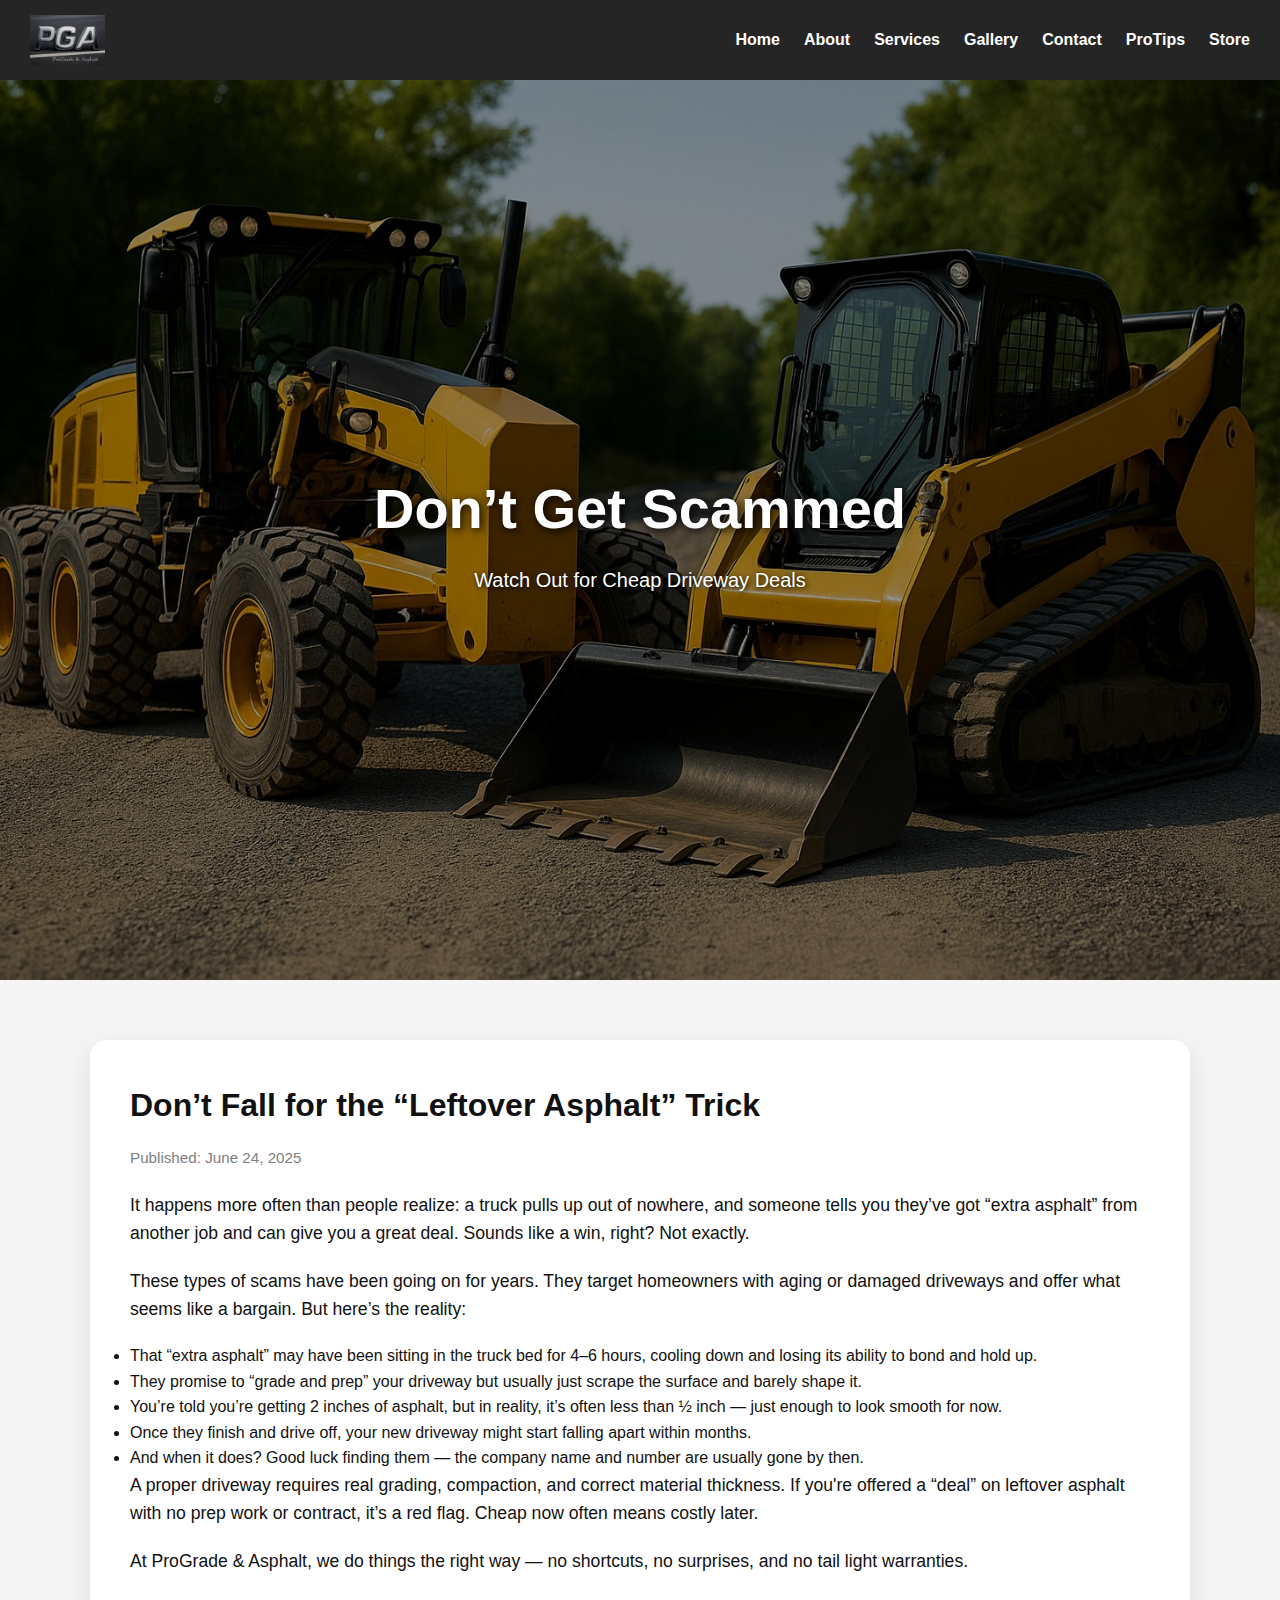
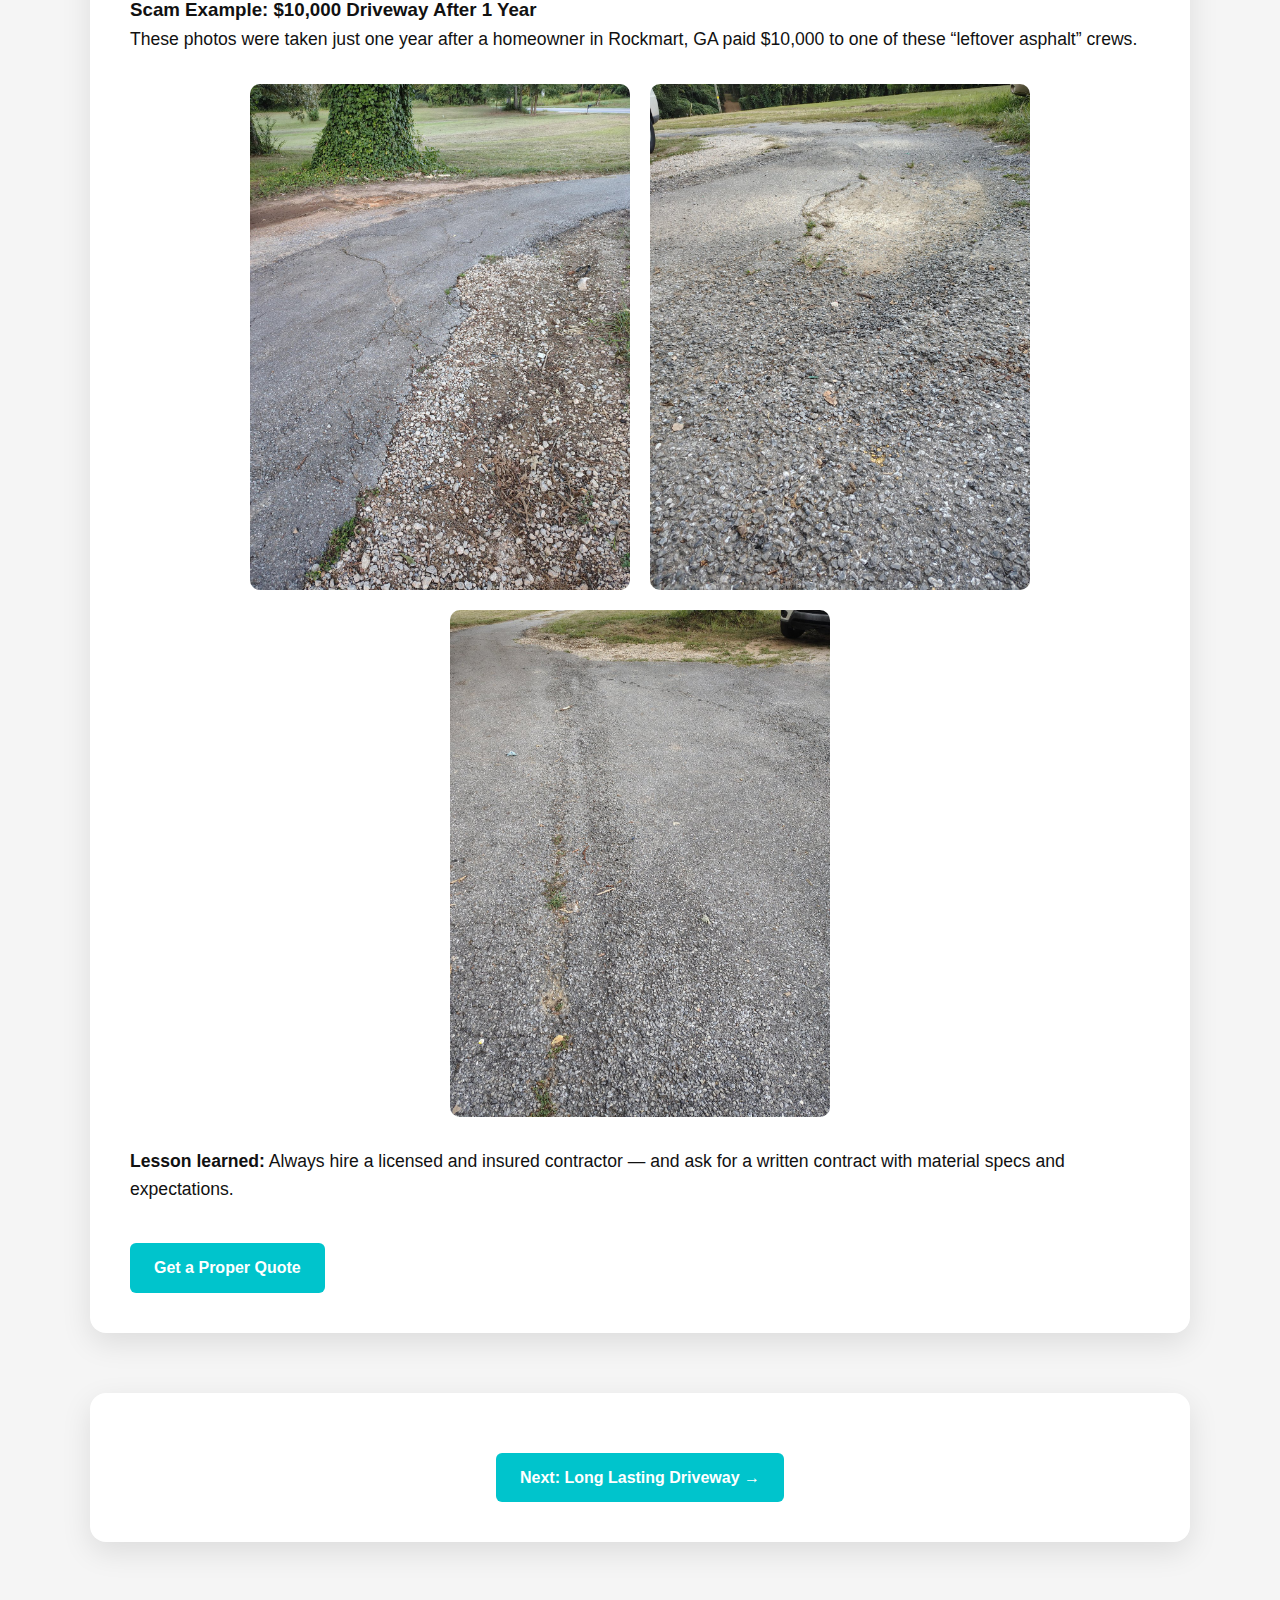
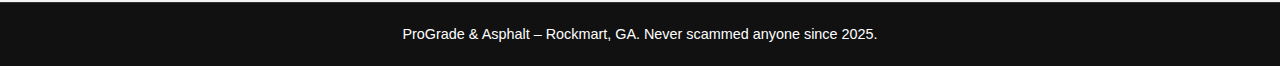
<file: protips/cheap-driveway-scams.html>
<!DOCTYPE html>
<html lang="en">
<head>
  <meta charset="UTF-8" />
  <meta name="viewport" content="width=device-width, initial-scale=1.0"/>
  <title>Don’t Get Scammed — Watch Out for Cheap Driveway Deals | ProTips</title>
  <link rel="stylesheet" href="../style.css" />
  <link rel="icon" type="image/x-icon" href="../favicon.ico" />
</head>
<body>
  <!-- Navbar -->
  <nav class="navbar">
    <div class="nav-logo">
      <a href="../index.html"><img src="../images/logo.jpeg" alt="ProGrade & Asphalt Logo" /></a>
    </div>
    <button class="nav-toggle" id="nav-toggle" aria-label="Toggle Navigation">☰</button>
    <ul class="nav-menu">
      <li><a href="../index.html">Home</a></li>
      <li><a href="../about.html">About</a></li>
      <li><a href="../services.html">Services</a></li>
      <li><a href="../gallery.html">Gallery</a></li>
      <li><a href="../contact.html">Contact</a></li>
      <li><a href="./">ProTips</a></li>
      <li><a href="../store.html">Store</a></li>
    </ul>
  </nav>

  <!-- Hero Banner -->
  <section class="hero home-hero">
    <div class="hero-content">
      <h1>Don’t Get Scammed</h1>
      <p>Watch Out for Cheap Driveway Deals</p>
    </div>
  </section>

  <!-- Blog Content -->
  <section class="section-box">
    <div class="text">
      <h2>Don’t Fall for the “Leftover Asphalt” Trick</h2>
      <p style="color: gray; font-size: 0.95rem; margin-bottom: 20px;">Published: June 24, 2025</p>
      <p>
        It happens more often than people realize: a truck pulls up out of nowhere, and someone tells you they’ve got “extra asphalt” from another job and can give you a great deal. Sounds like a win, right? Not exactly.
      </p>
      <p>
        These types of scams have been going on for years. They target homeowners with aging or damaged driveways and offer what seems like a bargain. But here’s the reality:
      </p>
      <ul>
        <li>That “extra asphalt” may have been sitting in the truck bed for 4–6 hours, cooling down and losing its ability to bond and hold up.</li>
        <li>They promise to “grade and prep” your driveway but usually just scrape the surface and barely shape it.</li>
        <li>You’re told you’re getting 2 inches of asphalt, but in reality, it’s often less than ½ inch — just enough to look smooth for now.</li>
        <li>Once they finish and drive off, your new driveway might start falling apart within months.</li>
        <li>And when it does? Good luck finding them — the company name and number are usually gone by then.</li>
      </ul>
      <p>
        A proper driveway requires real grading, compaction, and correct material thickness. If you're offered a “deal” on leftover asphalt with no prep work or contract, it’s a red flag. Cheap now often means costly later.
      </p>
      <p>
        At ProGrade & Asphalt, we do things the right way — no shortcuts, no surprises, and no tail light warranties.
      </p>

      <h3>Scam Example: $10,000 Driveway After 1 Year</h3>
      <p>These photos were taken just one year after a homeowner in Rockmart, GA paid $10,000 to one of these “leftover asphalt” crews.</p>

      <!-- Scam Image Row -->
      <div style="display: flex; flex-wrap: wrap; justify-content: center; gap: 20px; margin: 30px 0;">
        <img src="../images/rockmart_driveway-scam1.jpg" alt="Driveway Scam Example 1" style="max-width: 380px; width: 100%; border-radius: 10px;" />
        <img src="../images/rockmart-driveway-scam2.jpg" alt="Driveway Scam Example 2" style="max-width: 380px; width: 100%; border-radius: 10px;" />
        <img src="../images/rockmart-driveway-scam3.jpg" alt="Driveway Scam Example 3" style="max-width: 380px; width: 100%; border-radius: 10px;" />
      </div>

      <p><strong>Lesson learned:</strong> Always hire a licensed and insured contractor — and ask for a written contract with material specs and expectations.</p>

      <a href="../contact.html" class="btn glow">Get a Proper Quote</a>
    </div>
  </section>

  <!-- Blog Navigation Footer -->
  <section class="section-box">
    <div class="text" style="text-align: center;">
      <a href="build-long-lasting-driveway.html" class="btn">Next: Long Lasting Driveway →</a>
    </div>
  </section>

  <!-- Custom Blog Footer -->
  <footer class="footer">
    <p>ProGrade & Asphalt – Rockmart, GA. Never scammed anyone since 2025.</p>
  </footer>

  <script>
    // Mobile nav toggle
    document.getElementById('nav-toggle')?.addEventListener('click', () => {
      document.querySelector('.nav-menu')?.classList.toggle('active');
    });
    document.querySelectorAll('.nav-menu a')?.forEach(link => {
      link.addEventListener('click', () => {
        document.querySelector('.nav-menu')?.classList.remove('active');
      });
    });
  </script>
</body>
</html>
</file>
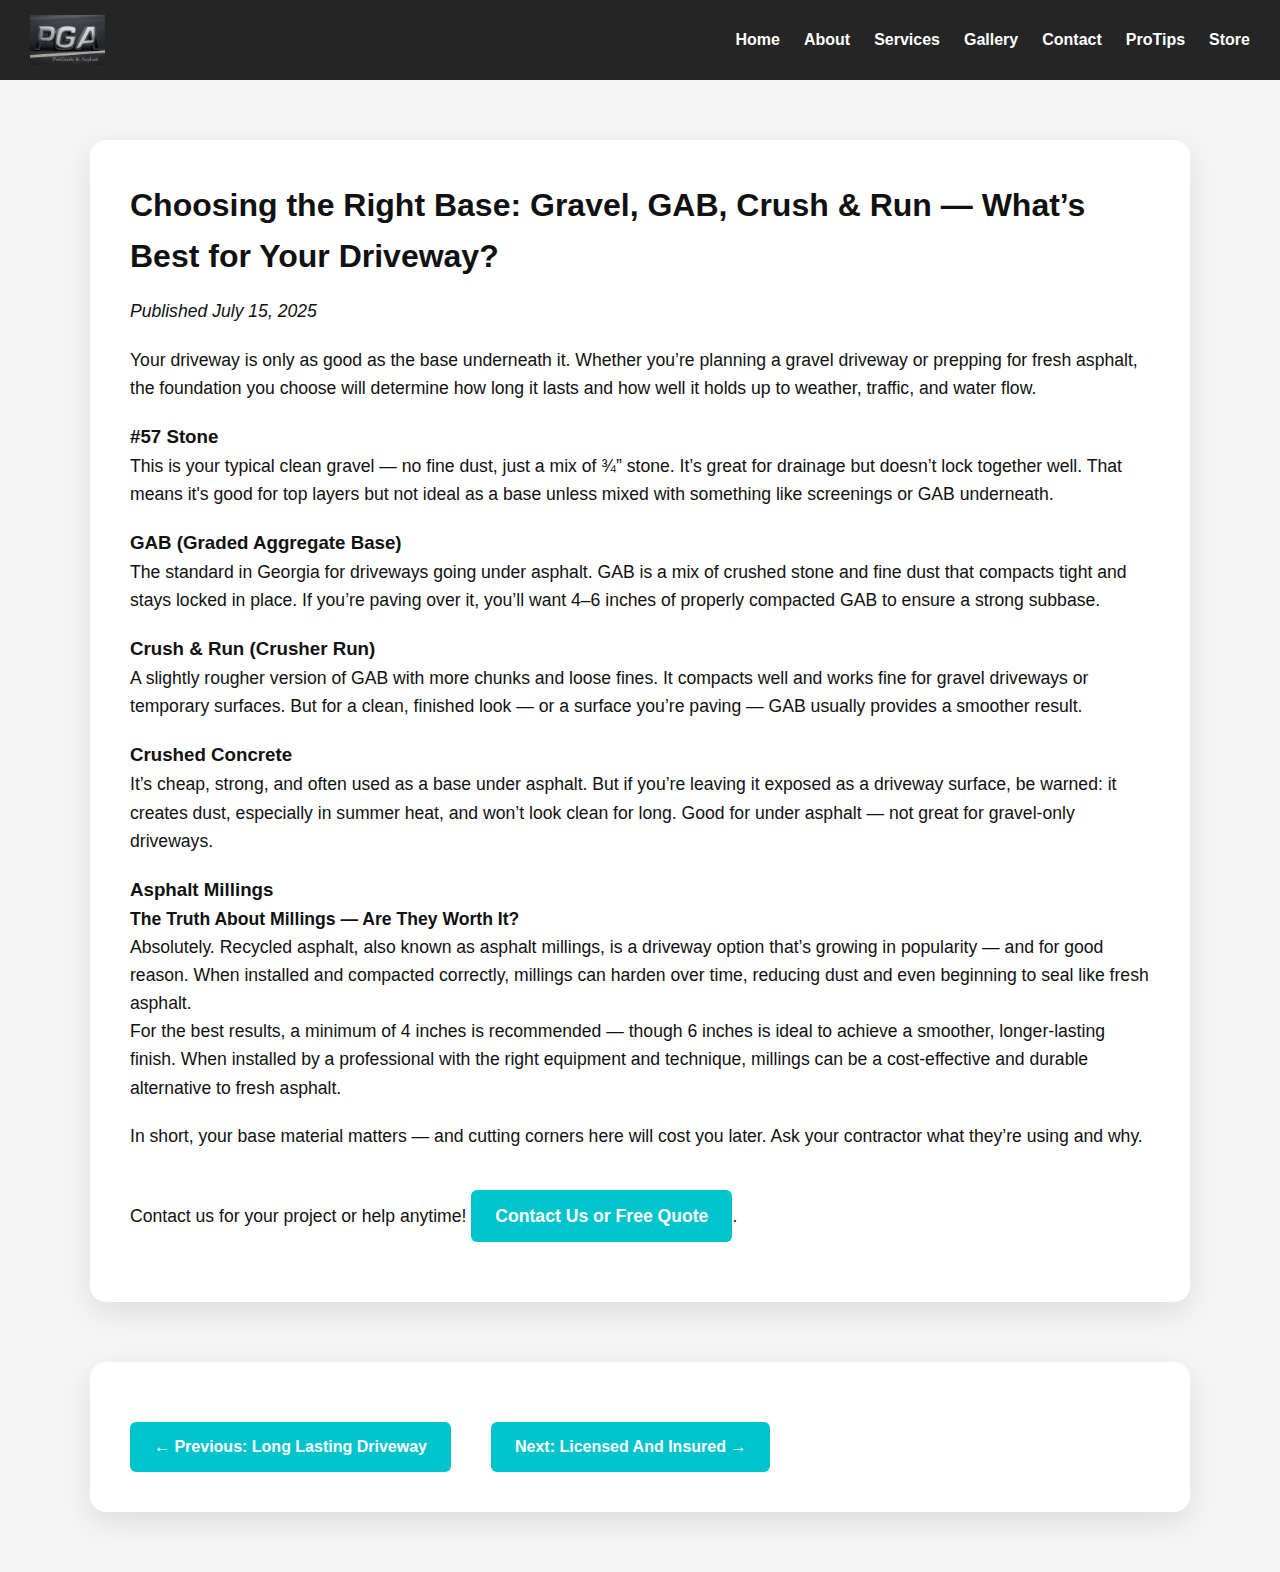
<file: protips/driveway-base-materials-guide.html>
<!DOCTYPE html>
<html lang="en">
<head>
  <meta charset="UTF-8" />
  <meta name="viewport" content="width=device-width, initial-scale=1.0" />
  <title>Choosing the Right Base Material | ProGrade & Asphalt</title>
  <link rel="stylesheet" href="../style.css" />
</head>
<body>

  <!-- Navbar -->
  <nav class="navbar">
    <div class="nav-logo">
      <a href="../index.html"><img src="../images/logo.jpeg" alt="ProGrade & Asphalt Logo" /></a>
    </div>
    <button class="nav-toggle" id="nav-toggle" aria-label="Toggle Navigation">☰</button>
    <ul class="nav-menu">
      <li><a href="../index.html">Home</a></li>
      <li><a href="../about.html">About</a></li>
      <li><a href="../services.html">Services</a></li>
      <li><a href="../gallery.html">Gallery</a></li>
      <li><a href="../contact.html">Contact</a></li>
      <li><a href="../protips/">ProTips</a></li>
      <li><a href="../store.html">Store</a></li>
    </ul>
  </nav>

  <!-- Blog Content -->
  <section class="section-box">
    <div class="text">
      <h2>Choosing the Right Base: Gravel, GAB, Crush & Run — What’s Best for Your Driveway?</h2>
      <p><em>Published July 15, 2025</em></p>

      <p>Your driveway is only as good as the base underneath it. Whether you’re planning a gravel driveway or prepping for fresh asphalt, the foundation you choose will determine how long it lasts and how well it holds up to weather, traffic, and water flow.</p>

      <h3>#57 Stone</h3>
      <p>This is your typical clean gravel — no fine dust, just a mix of ¾” stone. It’s great for drainage but doesn’t lock together well. That means it's good for top layers but not ideal as a base unless mixed with something like screenings or GAB underneath.</p>

      <h3>GAB (Graded Aggregate Base)</h3>
      <p>The standard in Georgia for driveways going under asphalt. GAB is a mix of crushed stone and fine dust that compacts tight and stays locked in place. If you’re paving over it, you’ll want 4–6 inches of properly compacted GAB to ensure a strong subbase.</p>

      <h3>Crush & Run (Crusher Run)</h3>
      <p>A slightly rougher version of GAB with more chunks and loose fines. It compacts well and works fine for gravel driveways or temporary surfaces. But for a clean, finished look — or a surface you’re paving — GAB usually provides a smoother result.</p>

      <h3>Crushed Concrete</h3>
      <p>It’s cheap, strong, and often used as a base under asphalt. But if you’re leaving it exposed as a driveway surface, be warned: it creates dust, especially in summer heat, and won’t look clean for long. Good for under asphalt — not great for gravel-only driveways.</p>

      <h3>Asphalt Millings</h3>
      <p><strong>The Truth About Millings — Are They Worth It?</strong><br />
      Absolutely. Recycled asphalt, also known as asphalt millings, is a driveway option that’s growing in popularity — and for good reason. When installed and compacted correctly, millings can harden over time, reducing dust and even beginning to seal like fresh asphalt.<br />
      For the best results, a minimum of 4 inches is recommended — though 6 inches is ideal to achieve a smoother, longer-lasting finish. When installed by a professional with the right equipment and technique, millings can be a cost-effective and durable alternative to fresh asphalt.</p>

      <p>In short, your base material matters — and cutting corners here will cost you later. Ask your contractor what they’re using and why.</p>

      <p>Contact us for your project or help anytime! <a href="../contact.html" class="btn">Contact Us or Free Quote</a>.</p> 

    </div>
  </section>

<!-- Previous/Next Buttons -->
<section class="section-box" style="text-align: center;">
  <a href="build-long-lasting-driveway.html" class="btn">← Previous: Long Lasting Driveway</a>
  <a href="licensed-insured-contractor.html" class="btn">Next: Licensed And Insured →</a>
</section>



  <script>
    // Mobile nav toggle
    const navToggle = document.getElementById('nav-toggle');
    const navMenu = document.querySelector('.nav-menu');
    navToggle?.addEventListener('click', () => {
      navMenu.classList.toggle('active');
    });
  </script>
</body>
</html>
</file>
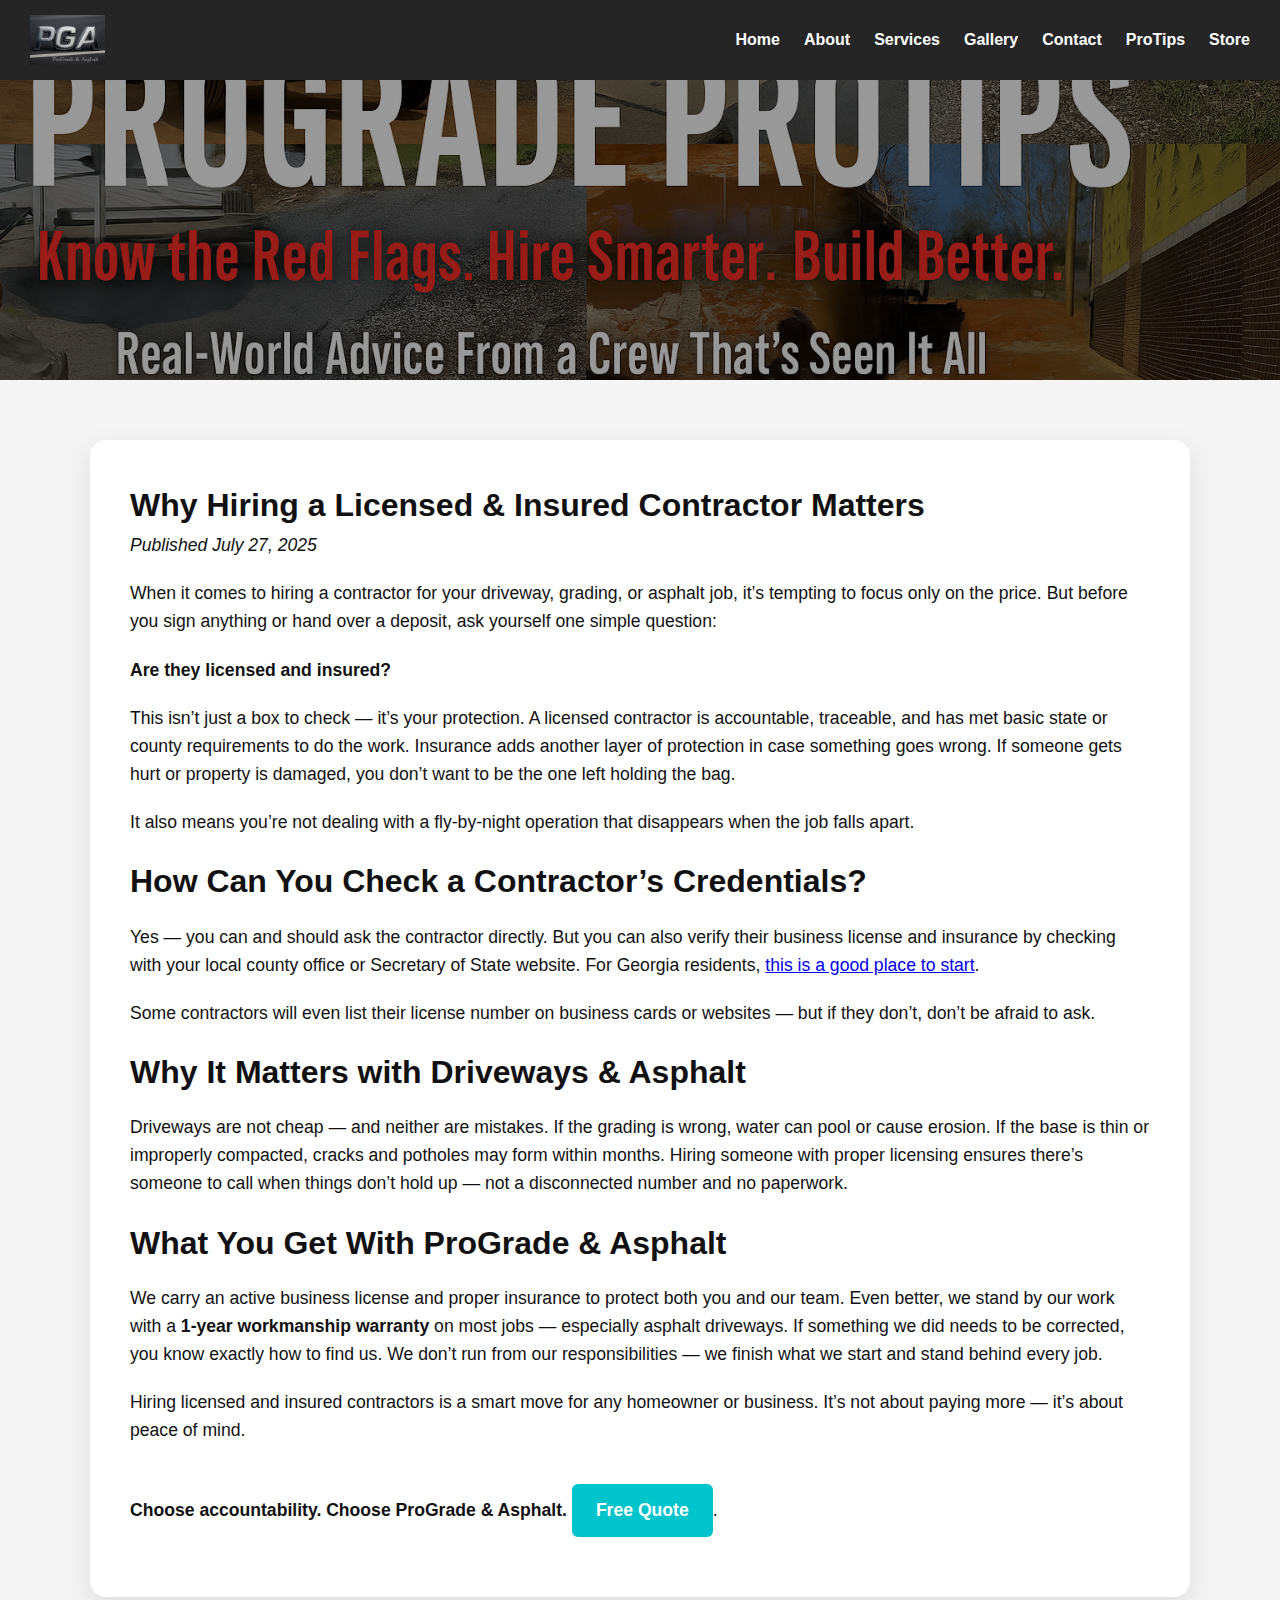
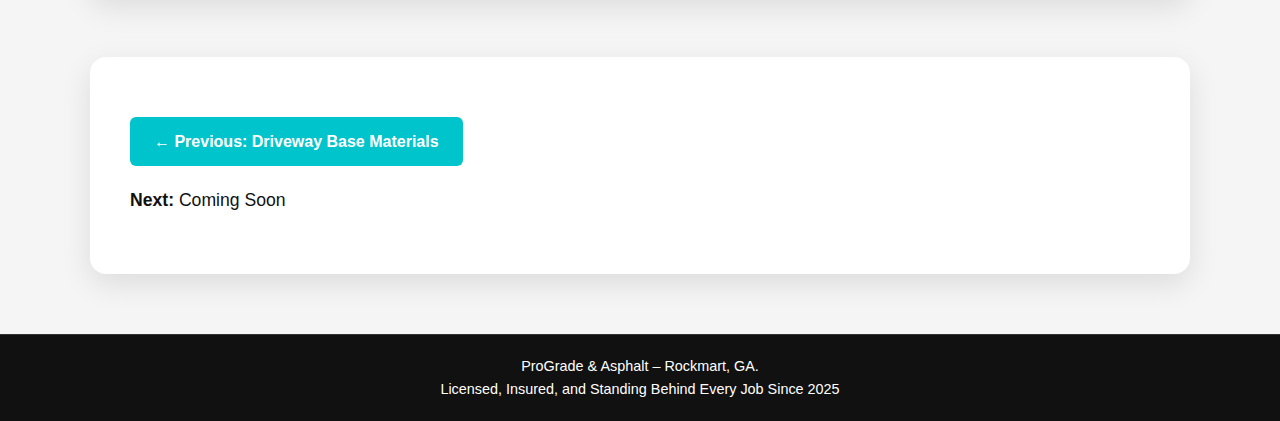
<file: protips/licensed-insured-contractor.html>
<!DOCTYPE html>
<html lang="en">
<head>
  <meta charset="UTF-8" />
  <meta name="viewport" content="width=device-width, initial-scale=1.0"/>
  <title>Why Hiring a Licensed & Insured Contractor Matters | ProGrade & Asphalt</title>
  <link rel="stylesheet" href="../style.css" />
  <link rel="icon" href="../favicon.ico" type="image/x-icon" />
</head>
<body>
  <!-- Navbar -->
  <nav class="navbar">
    <div class="nav-logo">
      <a href="../index.html"><img src="../images/logo.jpeg" alt="ProGrade & Asphalt Logo" /></a>
    </div>
    <button class="nav-toggle" id="nav-toggle" aria-label="Toggle Navigation">☰</button>
    <ul class="nav-menu">
      <li><a href="../index.html">Home</a></li>
      <li><a href="../about.html">About</a></li>
      <li><a href="../services.html">Services</a></li>
      <li><a href="../gallery.html">Gallery</a></li>
      <li><a href="../contact.html">Contact</a></li>
      <li><a href="../protips/">ProTips</a></li>
      <li><a href="../store.html">Store</a></li>
    </ul>
  </nav>

  <section id="protips" class="hero protips-hero"></section>

  <!-- Blog Content -->
  <section class="section-box">
    <div class="text">
      <h1>Why Hiring a Licensed & Insured Contractor Matters</h1>
      <p><em>Published July 27, 2025</em></p>

      <p>When it comes to hiring a contractor for your driveway, grading, or asphalt job, it’s tempting to focus only on the price. But before you sign anything or hand over a deposit, ask yourself one simple question:</p>

      <p><strong>Are they licensed and insured?</strong></p>

      <p>This isn’t just a box to check — it’s your protection. A licensed contractor is accountable, traceable, and has met basic state or county requirements to do the work. Insurance adds another layer of protection in case something goes wrong. If someone gets hurt or property is damaged, you don’t want to be the one left holding the bag.</p>

      <p>It also means you’re not dealing with a fly-by-night operation that disappears when the job falls apart.</p>

      <h2>How Can You Check a Contractor’s Credentials?</h2>
      <p>Yes — you can and should ask the contractor directly. But you can also verify their business license and insurance by checking with your local county office or Secretary of State website. For Georgia residents, <a href="https://ecorp.sos.ga.gov/BusinessSearch" target="_blank">this is a good place to start</a>.</p>

      <p>Some contractors will even list their license number on business cards or websites — but if they don’t, don’t be afraid to ask.</p>

      <h2>Why It Matters with Driveways & Asphalt</h2>
      <p>Driveways are not cheap — and neither are mistakes. If the grading is wrong, water can pool or cause erosion. If the base is thin or improperly compacted, cracks and potholes may form within months. Hiring someone with proper licensing ensures there’s someone to call when things don’t hold up — not a disconnected number and no paperwork.</p>

      <h2>What You Get With ProGrade & Asphalt</h2>
      <p>We carry an active business license and proper insurance to protect both you and our team. Even better, we stand by our work with a <strong>1-year workmanship warranty</strong> on most jobs — especially asphalt driveways. If something we did needs to be corrected, you know exactly how to find us. We don’t run from our responsibilities — we finish what we start and stand behind every job.</p>

      <p>Hiring licensed and insured contractors is a smart move for any homeowner or business. It’s not about paying more — it’s about peace of mind.</p>

      <p><strong>Choose accountability. Choose ProGrade & Asphalt.</strong> <a href="../contact.html" class="btn">Free Quote</a>.</p>
    </div>
  </section>

  <!-- Blog Navigation Footer -->
  <section class="section-box">
    <div class="text">
      <a href="driveway-base-materials-guide.html" class="btn">← Previous: Driveway Base Materials</a></p>
      <p><strong>Next:</strong> Coming Soon</p>
    </div>
  </section>

  <!-- Blog Footer -->
  <footer class="footer">
    <p>ProGrade & Asphalt – Rockmart, GA.<br>
    Licensed, Insured, and Standing Behind Every Job Since 2025</p>
  </footer>

  <script>
    // Mobile nav toggle
    const navToggle = document.getElementById('nav-toggle');
    const navMenu = document.querySelector('.nav-menu');
    navToggle?.addEventListener('click', () => {
      navMenu.classList.toggle('active');
    });

    document.querySelectorAll('.nav-menu a').forEach(link => {
      link.addEventListener('click', () => {
        navMenu.classList.remove('active');
      });
    });
  </script>
</body>
</html>
</file>
<file: style.css>
/* === Base Reset === */
* {
  margin: 0;
  padding: 0;
  box-sizing: border-box;
}

:root {
  --bg: #f5f5f5;
  --text: #111;
  --accent: #00c4cc;
  --btn-bg: #00c4cc;
  --btn-text: #fff;
  --box-bg: #ffffff;
}

body {
  font-family: 'Segoe UI', Tahoma, Geneva, Verdana, sans-serif;
  background-color: var(--bg);
  color: var(--text);
  line-height: 1.6;
  transition: background 0.3s, color 0.3s;
  overflow-x: hidden;
}

html, body {
  height: auto;
  min-height: 100%;
  overflow-x: hidden;
  touch-action: manipulation;
  -webkit-overflow-scrolling: touch;
}

/* === Navbar === */
.navbar {
  display: flex;
  justify-content: space-between;
  align-items: center;
  padding: 15px 30px;
  background-color: rgba(0, 0, 0, 0.85);
  position: sticky;
  top: 0;
  z-index: 1000;
}

.nav-logo img {
  height: 50px;
}

.nav-menu {
  list-style: none;
  display: flex;
  gap: 24px;
}

.nav-menu a {
  color: white;
  text-decoration: none;
  font-weight: bold;
  transition: color 0.3s;
}

.nav-menu a:hover {
  color: var(--accent);
}

.nav-toggle {
  display: none;
  font-size: 28px;
  background: none;
  color: white;
  border: none;
  cursor: pointer;
}

/* === Responsive Navbar === */
@media (max-width: 768px) {
  .nav-menu {
    display: none;
    flex-direction: column;
    background-color: #000;
    position: absolute;
    top: 70px;
    right: 0;
    width: 100%;
    padding: 20px;
    text-align: right;
  }

  .nav-menu.active {
    display: flex;
  }

  .nav-toggle {
    display: block;
  }

  .nav-menu li {
    padding: 10px 0;
  }

  .navbar {
    flex-wrap: wrap;
  }
}

/* === Hero Section === */
.hero {
  min-height: 100vh;
  position: relative;
  background-size: cover;
  background-position: center;
  display: flex;
  align-items: center;
  justify-content: center;
  padding: 80px 20px;
  text-align: center;
}

.hero::before {
  content: "";
  position: absolute;
  inset: 0;
  background: rgba(0, 0, 0, 0.4);
  z-index: 0;
}

.hero .hero-content {
  z-index: 1;
  animation: fadeInUp 1s ease-out forwards;
  color: white;
}

.hero h1 {
  font-size: 3.5rem;
  margin-bottom: 10px;
  text-shadow: 2px 2px 10px #000;
}

.hero p {
  font-size: 1.25rem;
  text-shadow: 1px 1px 5px #000;
}

/* === Buttons === */
.btn {
  display: inline-block;
  padding: 12px 24px;
  background-color: var(--btn-bg, #009999); /* fallback if --btn-bg isn't set */
  color: white; /* <-- Makes text visible even when not hovered */
  text-decoration: none;
  border-radius: 6px;
  font-weight: bold;
  transition: background 0.3s, transform 0.3s;
  margin-top: 20px;
}

.btn:hover {
  background-color: #008c8c;
  color: white; /* Ensures text stays visible on hover */
  transform: scale(1.05);
}

/* === Section Box === */
.section-box {
  max-width: 1100px;
  margin: 60px auto;
  padding: 40px;
  background: var(--box-bg);
  border-radius: 16px;
  box-shadow: 0 10px 30px rgba(0, 0, 0, 0.1);
  display: flex;
  gap: 40px;
  flex-wrap: wrap;
  transition: all 0.3s ease;
}

.section-box img {
  width: 100%;
  max-width: 500px;
  border-radius: 10px;
  object-fit: cover;
}

.section-box .text {
  flex: 1;
  min-width: 250px;
  color: var(--text);
}

.section-box .text h2 {
  font-size: 2rem;
  margin-bottom: 15px;
}

.section-box .text p {
  font-size: 1.1rem;
  margin-bottom: 20px;
}

/* === Call to Action Banner === */
.motto-banner {
  background: var(--accent);
  color: white;
  padding: 40px 20px;
  text-align: center;
  font-size: 1.75rem;
  font-weight: bold;
  box-shadow: 0 0 20px rgba(0, 0, 0, 0.2);
}

/* === Animations === */
@keyframes fadeInUp {
  from {
    opacity: 0;
    transform: translateY(40px);
  }
  to {
    opacity: 1;
    transform: translateY(0);
  }
}

/* === Footer === */
.footer {
  background-color: #111;
  color: #fff;
  text-align: center;
  padding: 20px;
  font-size: 0.9rem;
  border-top: 1px solid #333;
}

/* === Store Section === */
.store-section {
  max-width: 1200px;
  margin: 60px auto;
  padding: 40px 20px;
}

.store-section h2 {
  font-size: 2.5rem;
  margin-bottom: 30px;
  text-align: center;
  color: var(--text);
}

.product-grid {
  display: flex;
  flex-wrap: wrap;
  gap: 30px;
  justify-content: center;
}

.product-card {
  background-color: var(--box-bg);
  border-radius: 16px;
  box-shadow: 0 10px 20px rgba(0, 0, 0, 0.1);
  overflow: hidden;
  width: 260px;
  text-align: center;
  transition: transform 0.3s ease;
}

.product-card:hover {
  transform: translateY(-6px);
}

.product-card img {
  width: 100%;
  height: auto;
  object-fit: cover;
  border-bottom: 1px solid #ddd;
}

.product-card .info {
  padding: 20px;
}

.product-card .info h3 {
  font-size: 1.2rem;
  margin-bottom: 10px;
  color: var(--text);
}

.product-card .info p {
  font-size: 0.95rem;
  color: #555;
  margin-bottom: 15px;
}

.product-card .info a {
  display: inline-block;
  padding: 10px 20px;
  background-color: var(--accent);
  color: white;
  text-decoration: none;
  border-radius: 6px;
  font-weight: bold;
  transition: background 0.3s ease;
}

.product-card .info a:hover {
  background-color: #008c8c;
}

/* === Mobile Adjustments === */
@media (max-width: 768px) {
  .hero h1 {
    font-size: 2.2rem;
  }

  .hero p {
    font-size: 1rem;
  }

  .btn {
    font-size: 1rem;
    padding: 10px 20px;
  }

  .section-box {
    flex-direction: column;
    align-items: center;
    text-align: center;
  }

  .section-box img {
    max-width: 100%;
  }

  .section-box .text {
    padding: 0;
  }

  .motto-banner {
    font-size: 1.25rem;
    padding: 30px 15px;
  }

  .store-section h2 {
    font-size: 1.5rem;
  }

  .product-card .info h3 {
    font-size: 1rem;
  }

  .product-card .info p {
    font-size: 0.9rem;
  }

  .gallery-section {
    padding: 30px 10px;
  }

  .gallery-title {
    font-size: 1.75rem;
  }
}

/* === Anchor Offset Fix (Sticky Navbar) === */
#home,
#about,
#services,
#gallery,
#contact {
  scroll-margin-top: 80px;
}

/* === General Elements === */
img {
  max-width: 100%;
  height: auto;
  display: block;
}

.swiper,
.swiper-wrapper,
.swiper-slide {
  max-width: 100%;
  overflow: hidden;
}

#backToTop {
  position: fixed;
  bottom: 30px;
  right: 30px;
  display: none;
  z-index: 9999;
}

.about-hero {
  background-image: url('images/grading-bg.jpeg');
}

/* === Contact Page === */
.contact-hero {
  background-image: url('images/grading-bg.jpeg');
}

.contact-section {
  max-width: 800px;
  margin: 60px auto;
  padding: 30px;
  background: var(--box-bg);
  border-radius: 16px;
  box-shadow: 0 10px 30px rgba(0, 0, 0, 0.1);
}

.contact-section h2 {
  text-align: center;
  font-size: 2.25rem;
  margin-bottom: 30px;
}

.contact-form {
  display: flex;
  flex-direction: column;
  gap: 20px;
}

.input-group {
  position: relative;
}

.input-group i {
  position: absolute;
  top: 50%;
  left: 14px;
  transform: translateY(-50%);
  color: #888;
}

.input-group input,
.input-group textarea {
  width: 100%;
  padding: 15px 15px 15px 44px;
  font-size: 1rem;
  border: 1px solid #ccc;
  border-radius: 8px;
  background: var(--bg);
  color: var(--text);
}

.input-group textarea {
  min-height: 150px;
  resize: vertical;
}

.contact-form button {
  padding: 12px 24px;
  background-color: var(--btn-bg);
  color: var(--btn-text);
  font-weight: bold;
  border: none;
  border-radius: 8px;
  cursor: pointer;
  transition: background 0.3s, transform 0.2s;
}

.contact-form button:hover {
  background-color: #008c8c;
  transform: scale(1.03);
}

.thank-you-message {
  display: none;
  text-align: center;
  font-size: 1.2rem;
  padding: 20px;
  background: #d4f4dd;
  border: 1px solid #b2e4c1;
  color: #2a7c45;
  border-radius: 8px;
  margin-top: 20px;
}

@media (max-width: 600px) {
  .contact-section {
    padding: 20px;
  }
}

/* === Gallery Page === */
.gallery-hero {
  background-image: url('images/grading-bg.jpeg');
}

.gallery-section {
  max-width: 1200px;
  margin: 60px auto;
  padding: 20px;
}

.gallery-title {
  text-align: center;
  font-size: 2.5rem;
  margin-bottom: 30px;
}

.gallery-grid {
  display: grid;
  grid-template-columns: repeat(auto-fit, minmax(280px, 1fr));
  gap: 20px;
}

.gallery-grid img {
  width: 100%;
  border-radius: 10px;
  transition: transform 0.3s ease, box-shadow 0.3s ease;
  box-shadow: 0 4px 20px rgba(0, 0, 0, 0.1);
  cursor: pointer;
}

.gallery-grid img:hover {
  transform: scale(1.03);
  box-shadow: 0 6px 30px rgba(0, 0, 0, 0.2);
}

/* === Services Page === */
.services-hero {
  background-image: url('images/grading-bg.jpeg');
}

.motto-banner {
  background-color: #222;
  color: #fff;
  text-align: center;
  padding: 30px 20px;
  font-size: 1.25rem;
}

.motto-banner a {
  color: #00cccc;
  text-decoration: underline;
  margin-left: 10px;
}

/* === Home Page Specific === */
.home-hero {
  background-image: url('images/grading-bg.jpeg');
}

.simple-gallery {
  display: flex;
  flex-wrap: wrap;
  justify-content: center;
  gap: 20px;
  margin: 20px 0;
}

.simple-gallery img {
  width: 100%;
  max-width: 280px;
  border-radius: 12px;
  box-shadow: 0 4px 12px rgba(0,0,0,0.15);
  transition: transform 0.3s ease;
}

.simple-gallery img:hover {
  transform: scale(1.03);
}

.motto-banner {
  background-color: #111;
  color: white;
  text-align: center;
  padding: 40px 20px;
}

.motto-banner a {
  color: white !important;
  text-decoration: none;
  font-weight: bold;
}

.under-construction-img {
  width: 100%;
  max-width: 900px;
  display: block;
  margin: 30px auto;
  border-radius: 12px;
}

/* === Blog List Styling === */
.blog-list {
  list-style: none;
  padding-left: 0;
}

.blog-list li {
  margin-bottom: 10px;
}

.blog-list a {
  color: var(--accent);
  text-decoration: none;
  font-weight: bold;
  transition: color 0.3s ease;
}

.blog-list a:hover {
  color: #008c8c;
  text-decoration: underline;
}

.blog-list p {
  margin-bottom: 25px;
  color: #333;
  font-size: 1rem;
}

.protips-hero {
  background-image: url('../images/protips-hero-banner.png');
  background-size: cover; /* Ensures full coverage */
  background-position: center;
  background-repeat: no-repeat;
  min-height: 300px; /* Replaces fixed height */
  padding: 3rem 1rem;
  position: relative;
  display: flex;
  flex-direction: column;
  justify-content: center;
  align-items: center;
  text-align: center;
}

@media (max-width: 768px) {
  .protips-hero {
    background-position: top center;
    background-size: cover;  /* Keep 'cover' on mobile */
    min-height: 250px;
    padding: 2rem 1rem;
  }
}
</file>
